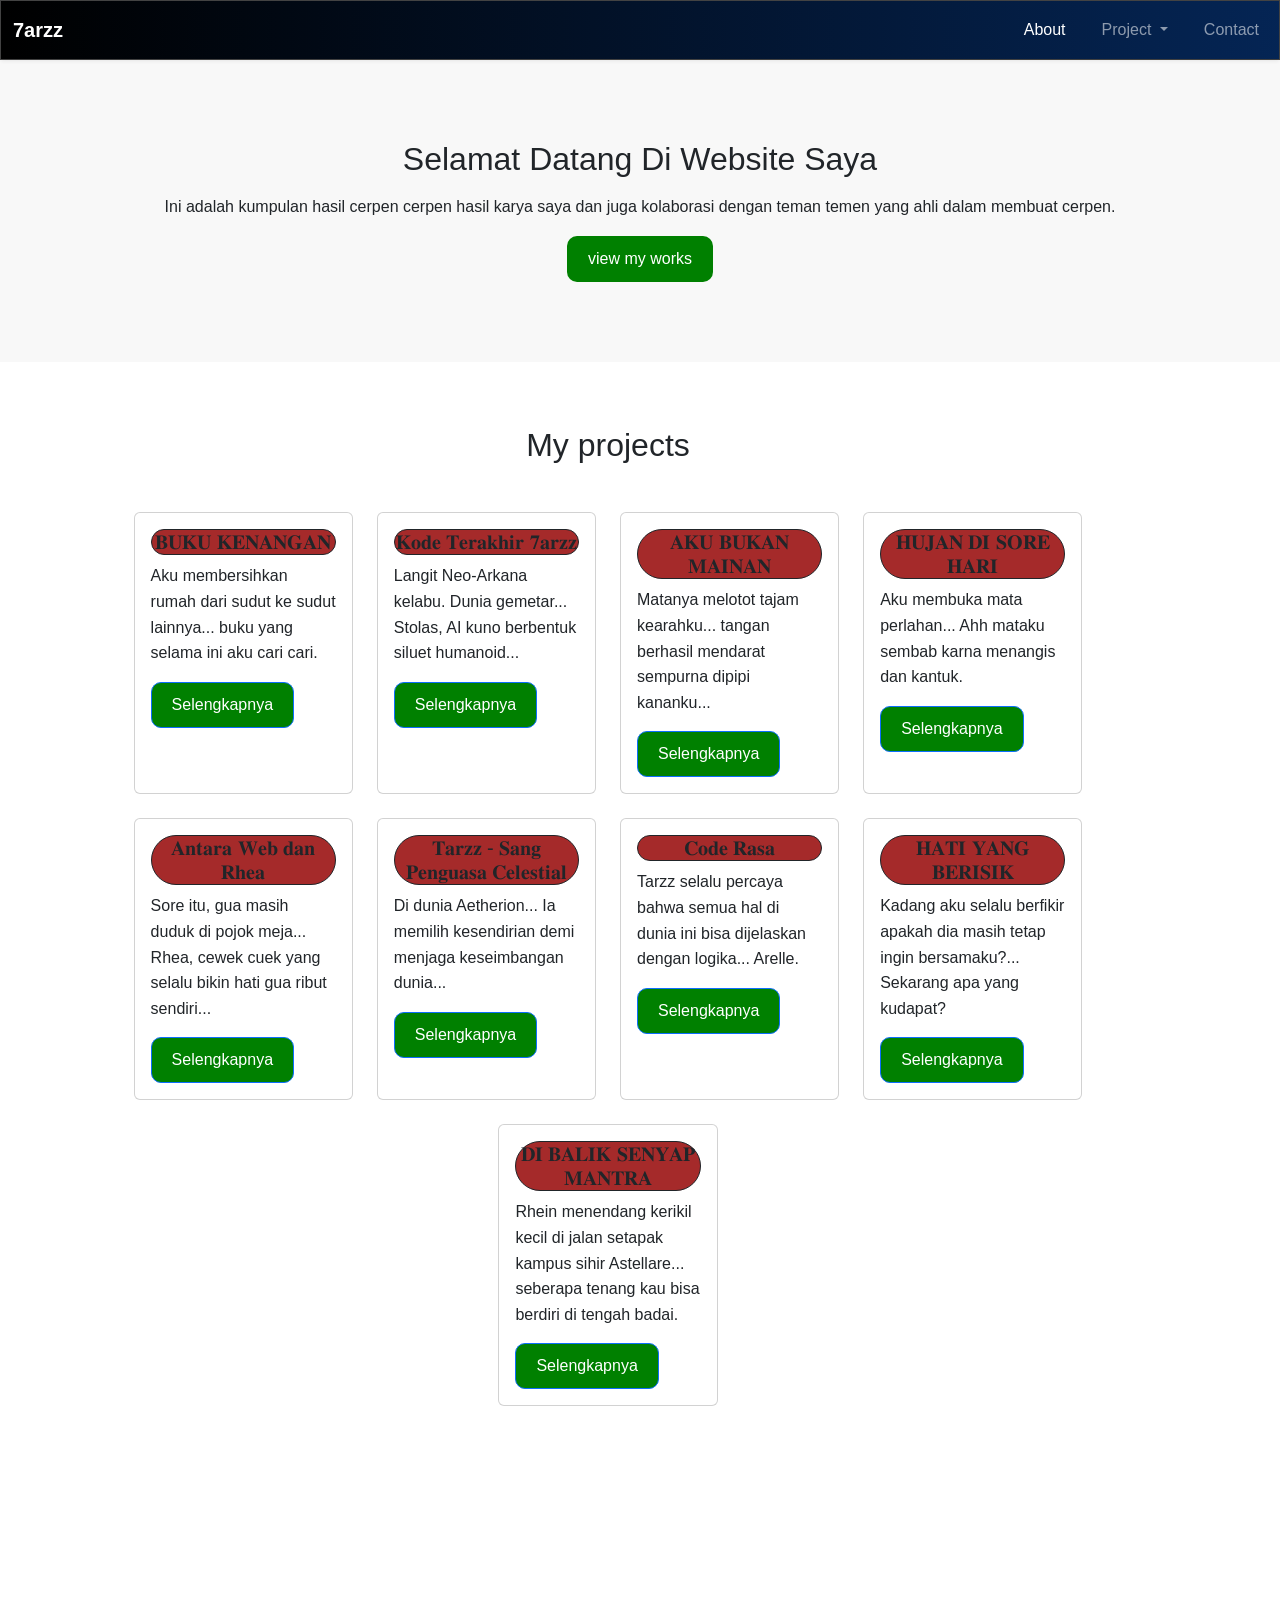
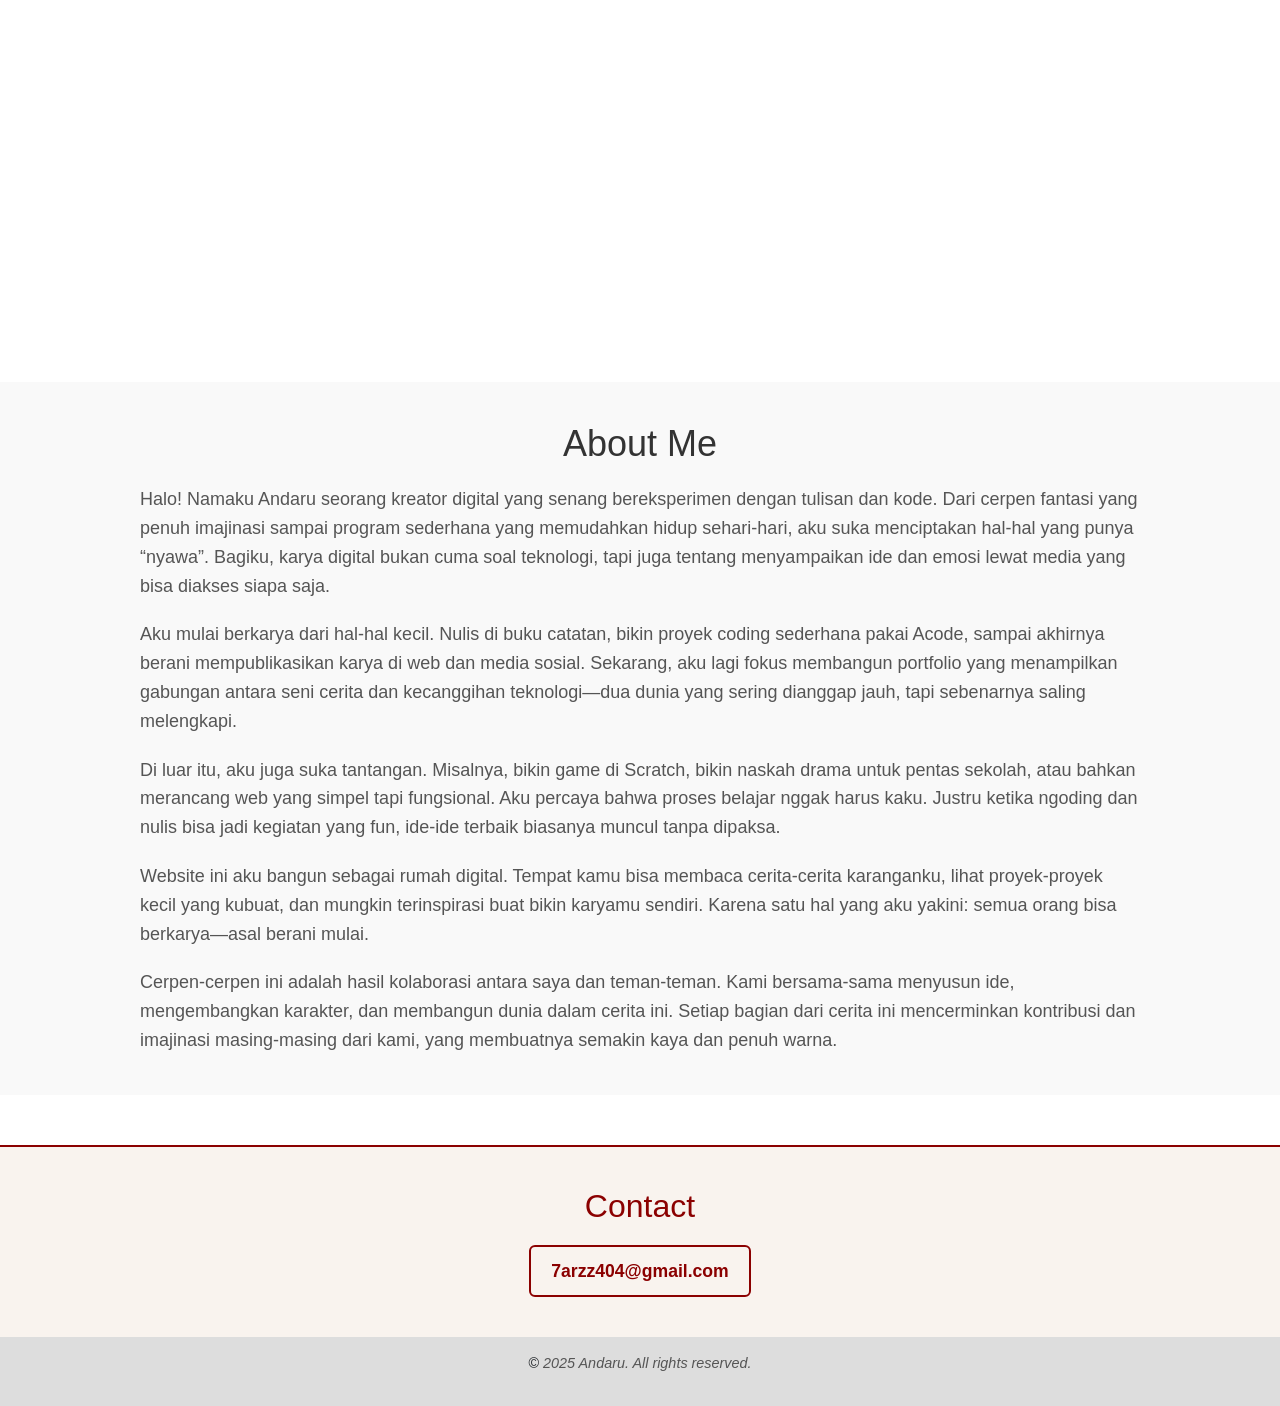
<file: index.html>
<!DOCTYPE html>
<html lang="en">
<head>
  <meta charset="UTF-8">
  <meta name="viewport" content="width=device-width, initial-scale=1.0">
  <meta http-equiv="X-UA-Compatible" content="ie=edge">
  <link href="https://cdn.jsdelivr.net/npm/bootstrap@5.3.5/dist/css/bootstrap.min.css" rel="stylesheet" integrity="sha384-SgOJa3DmI69IUzQ2PVdRZhwQ+dy64/BUtbMJw1MZ8t5HZApcHrRKUc4W0kG879m7" crossorigin="anonymous">
  <link rel="stylesheet" href="styles.css">
  <title>Cerpen</title>
</head>
<body>
  
  <header>
    <nav class="navbar navbar-expand-lg navbar-dark navbar-gradient-animated shadow-sm">
  <div class="container-fluid">
    <a class="navbar-brand fw-bold" href="index.html">7arzz</a>
    <button class="navbar-toggler" type="button" data-bs-toggle="collapse" data-bs-target="#navbarNavDropdown" aria-controls="navbarNavDropdown" aria-expanded="false" aria-label="Toggle navigation">
      <span class="navbar-toggler-icon"></span>
    </button>
    <div class="collapse navbar-collapse" id="navbarNavDropdown">
      <ul class="navbar-nav ms-auto">
        <li class="nav-item">
          <a class="nav-link active" aria-current="page" href="#about">About</a>
        </li>
        <li class="nav-item dropdown">
          <a class="nav-link dropdown-toggle" href="#" role="button" data-bs-toggle="dropdown" aria-expanded="false">
            Project
          </a>
          <ul class="dropdown-menu dropdown-menu-end">
            <li><a class="dropdown-item" href="cerpen1.html">𝐁𝐔𝐊𝐔 𝐊𝐄𝐍𝐀𝐍𝐆𝐀𝐍</a></li>
            
            <li><a class="dropdown-item" href="cerpen2.html">𝐊𝐨𝐝𝐞 𝐓𝐞𝐫𝐚𝐤𝐡𝐢𝐫 𝟕𝐚𝐫𝐳𝐳</a></li>
            
            <li><a class="dropdown-item" href="cerpen3.html">𝐀𝐊𝐔 𝐁𝐔𝐊𝐀𝐍 𝐌𝐀𝐈𝐍𝐀𝐍</a></li>
            
            <li><a class="dropdown-item" href="cerpen4.html">𝐇𝐔𝐉𝐀𝐍 𝐃𝐈 𝐒𝐎𝐑𝐄 𝐇𝐀𝐑𝐈</a></li>
            
            <li><a class="dropdown-item" href="cerpen6.html">𝐀𝐧𝐭𝐚𝐫𝐚 𝐖𝐞𝐛 𝐝𝐚𝐧 𝐑𝐡𝐞𝐚</a></li>
            
            <li><a class="dropdown-item" href="cerpen7.html">𝐓𝐚𝐫𝐳𝐳 - 𝐒𝐚𝐧𝐠 𝐏𝐞𝐧𝐠𝐮𝐚𝐬𝐚 𝐂𝐞𝐥𝐞𝐬𝐭𝐢𝐚𝐥</a></li>
            
            <li><a class="dropdown-item" href="cerpen8.html">𝐂𝐨𝐝𝐞 𝐑𝐚𝐬𝐚</a></li>
            
            <li><a class="dropdown-item" href="cerpen9.html">𝐇𝐀𝐓𝐈 𝐘𝐀𝐍𝐆 𝐁𝐄𝐑𝐈𝐒𝐈𝐊</a></li>
            
            <li><a class="dropdown-item" href="cerpen10.html">𝐃𝐈 𝐁𝐀𝐋𝐈𝐊 𝐒𝐄𝐍𝐘𝐀𝐏 𝐌𝐀𝐍𝐓𝐑𝐀</a></li>
            
          </ul>
        </li>
        <li class="nav-item">
          <a class="nav-link" href="#contact">Contact</a>
        </li>
      </ul>
    </div>
  </div>
    </nav>
  </header>
  
  <section id="hero">
    <div class="container">
      <h2>Selamat Datang Di Website Saya</h2>
      <p>Ini adalah kumpulan hasil cerpen cerpen hasil karya saya dan juga kolaborasi dengan teman temen yang ahli dalam membuat cerpen.</p>
      <a href="#projects" class="btn">view my works</a>
    </div>
  </section>
  
  <section id="projects">
      <h2>My projects</h2>

<div class="container my-5">
  <div class="row justify-content-center">

    <div class="col-12 col-sm-6 col-md-4 col-lg-3 mb-4">
      <div class="card h-100">
        <div class="card-body">
          <h5 class="card-title">𝐁𝐔𝐊𝐔 𝐊𝐄𝐍𝐀𝐍𝐆𝐀𝐍</h5>
          <p class="card-text">Aku membersihkan rumah dari sudut ke sudut lainnya... buku yang selama ini aku cari cari.</p>
          <a href="cerpen1.html" class="btn btn-primary">Selengkapnya</a>
        </div>
      </div>
    </div>

    <div class="col-12 col-sm-6 col-md-4 col-lg-3 mb-4">
      <div class="card h-100">
        <div class="card-body">
          <h5 class="card-title">𝐊𝐨𝐝𝐞 𝐓𝐞𝐫𝐚𝐤𝐡𝐢𝐫 𝟕𝐚𝐫𝐳𝐳</h5>
          <p class="card-text">Langit Neo-Arkana kelabu. Dunia gemetar... Stolas, AI kuno berbentuk siluet humanoid...</p>
          <a href="cerpen2.html" class="btn btn-primary">Selengkapnya</a>
        </div>
      </div>
    </div>

    <div class="col-12 col-sm-6 col-md-4 col-lg-3 mb-4">
      <div class="card h-100">
        <div class="card-body">
          <h5 class="card-title">𝐀𝐊𝐔 𝐁𝐔𝐊𝐀𝐍 𝐌𝐀𝐈𝐍𝐀𝐍</h5>
          <p class="card-text">Matanya melotot tajam kearahku... tangan berhasil mendarat sempurna dipipi kananku...</p>
          <a href="cerpen3.html" class="btn btn-primary">Selengkapnya</a>
        </div>
      </div>
    </div>

    <div class="col-12 col-sm-6 col-md-4 col-lg-3 mb-4">
      <div class="card h-100">
        <div class="card-body">
          <h5 class="card-title">𝐇𝐔𝐉𝐀𝐍 𝐃𝐈 𝐒𝐎𝐑𝐄 𝐇𝐀𝐑𝐈</h5>
          <p class="card-text">Aku membuka mata perlahan... Ahh mataku sembab karna menangis dan kantuk.</p>
          <a href="cerpen4.html" class="btn btn-primary">Selengkapnya</a>
        </div>
      </div>
    </div>

    <div class="col-12 col-sm-6 col-md-4 col-lg-3 mb-4">
      <div class="card h-100">
        <div class="card-body">
          <h5 class="card-title">𝐀𝐧𝐭𝐚𝐫𝐚 𝐖𝐞𝐛 𝐝𝐚𝐧 𝐑𝐡𝐞𝐚</h5>
          <p class="card-text">Sore itu, gua masih duduk di pojok meja... Rhea, cewek cuek yang selalu bikin hati gua ribut sendiri...</p>
          <a href="cerpen6.html" class="btn btn-primary">Selengkapnya</a>
        </div>
      </div>
    </div>

    <div class="col-12 col-sm-6 col-md-4 col-lg-3 mb-4">
      <div class="card h-100">
        <div class="card-body">
          <h5 class="card-title">𝐓𝐚𝐫𝐳𝐳 - 𝐒𝐚𝐧𝐠 𝐏𝐞𝐧𝐠𝐮𝐚𝐬𝐚 𝐂𝐞𝐥𝐞𝐬𝐭𝐢𝐚𝐥</h5>
          <p class="card-text">Di dunia Aetherion... Ia memilih kesendirian demi menjaga keseimbangan dunia...</p>
          <a href="cerpen7.html" class="btn btn-primary">Selengkapnya</a>
        </div>
      </div>
    </div>

    <div class="col-12 col-sm-6 col-md-4 col-lg-3 mb-4">
      <div class="card h-100">
        <div class="card-body">
          <h5 class="card-title">𝐂𝐨𝐝𝐞 𝐑𝐚𝐬𝐚</h5>
          <p class="card-text">Tarzz selalu percaya bahwa semua hal di dunia ini bisa dijelaskan dengan logika... Arelle.</p>
          <a href="cerpen8.html" class="btn btn-primary">Selengkapnya</a>
        </div>
      </div>
    </div>

    <div class="col-12 col-sm-6 col-md-4 col-lg-3 mb-4">
      <div class="card h-100">
        <div class="card-body">
          <h5 class="card-title">𝐇𝐀𝐓𝐈 𝐘𝐀𝐍𝐆 𝐁𝐄𝐑𝐈𝐒𝐈𝐊</h5>
          <p class="card-text">Kadang aku selalu berfikir apakah dia masih tetap ingin bersamaku?... Sekarang apa yang kudapat?</p>
          <a href="cerpen9.html" class="btn btn-primary">Selengkapnya</a>
        </div>
      </div>
    </div>

    <div class="col-12 col-sm-6 col-md-4 col-lg-3 mb-4">
      <div class="card h-100">
        <div class="card-body">
          <h5 class="card-title">𝐃𝐈 𝐁𝐀𝐋𝐈𝐊 𝐒𝐄𝐍𝐘𝐀𝐏 𝐌𝐀𝐍𝐓𝐑𝐀</h5>
          <p class="card-text">Rhein menendang kerikil kecil di jalan setapak kampus sihir Astellare... seberapa tenang kau bisa berdiri di tengah badai.</p>
          <a href="cerpen10.html" class="btn btn-primary">Selengkapnya</a>
        </div>
      </div>
    </div>
  </div>
</div>
  </div>
  </section>
  
  <section id="about">
    <div class="container">
      <h2>About Me</h2>
      <p>
    Halo! Namaku Andaru seorang kreator digital yang senang bereksperimen dengan tulisan dan kode. Dari cerpen fantasi yang penuh imajinasi sampai program sederhana yang memudahkan hidup sehari-hari, aku suka menciptakan hal-hal yang punya “nyawa”. Bagiku, karya digital bukan cuma soal teknologi, tapi juga tentang menyampaikan ide dan emosi lewat media yang bisa diakses siapa saja.

    <p>Aku mulai berkarya dari hal-hal kecil. Nulis di buku catatan, bikin proyek coding sederhana pakai Acode, sampai akhirnya berani mempublikasikan karya di web dan media sosial. Sekarang, aku lagi fokus membangun portfolio yang menampilkan gabungan antara seni cerita dan kecanggihan teknologi—dua dunia yang sering dianggap jauh, tapi sebenarnya saling melengkapi.</p>

    <p>Di luar itu, aku juga suka tantangan. Misalnya, bikin game di Scratch, bikin naskah drama untuk pentas sekolah, atau bahkan merancang web yang simpel tapi fungsional. Aku percaya bahwa proses belajar nggak harus kaku. Justru ketika ngoding dan nulis bisa jadi kegiatan yang fun, ide-ide terbaik biasanya muncul tanpa dipaksa.</p>

    <p>Website ini aku bangun sebagai rumah digital. Tempat kamu bisa membaca cerita-cerita karanganku, lihat proyek-proyek kecil yang kubuat, dan mungkin terinspirasi buat bikin karyamu sendiri. Karena satu hal yang aku yakini: semua orang bisa berkarya—asal berani mulai.</p>
    
    <p>
      Cerpen-cerpen ini adalah hasil kolaborasi antara saya dan teman-teman. Kami bersama-sama menyusun ide, mengembangkan karakter, dan membangun dunia dalam cerita ini. Setiap bagian dari cerita ini mencerminkan kontribusi dan imajinasi masing-masing dari kami, yang membuatnya semakin kaya dan penuh warna.
    </p>
    
    </div>
  </section>
  
  <section id="contact">
    <div class="container">
      <h2>Contact</h2>
      <a href="mailto:7arzz404@gmail.com">7arzz404@gmail.com</a>
      
    </div>
  </section>
  
  <footer>
  <p>&copy; <span class="copyright">2025 Andaru. All rights reserved.</span></p>
</footer>




     <script src="https://cdn.jsdelivr.net/npm/@popperjs/core@2.11.8/dist/umd/popper.min.js" integrity="sha384-I7E8VVD/ismYTF4hNIPjVp/Zjvgyol6VFvRkX/vR+Vc4jQkC+hVqc2pM8ODewa9r" crossorigin="anonymous"></script>
  
    <script src="https://cdn.jsdelivr.net/npm/bootstrap@5.3.5/dist/js/bootstrap.min.js" integrity="sha384-VQqxDN0EQCkWoxt/0vsQvZswzTHUVOImccYmSyhJTp7kGtPed0Qcx8rK9h9YEgx+" crossorigin="anonymous"></script>
  
</body>
</html>
</file>
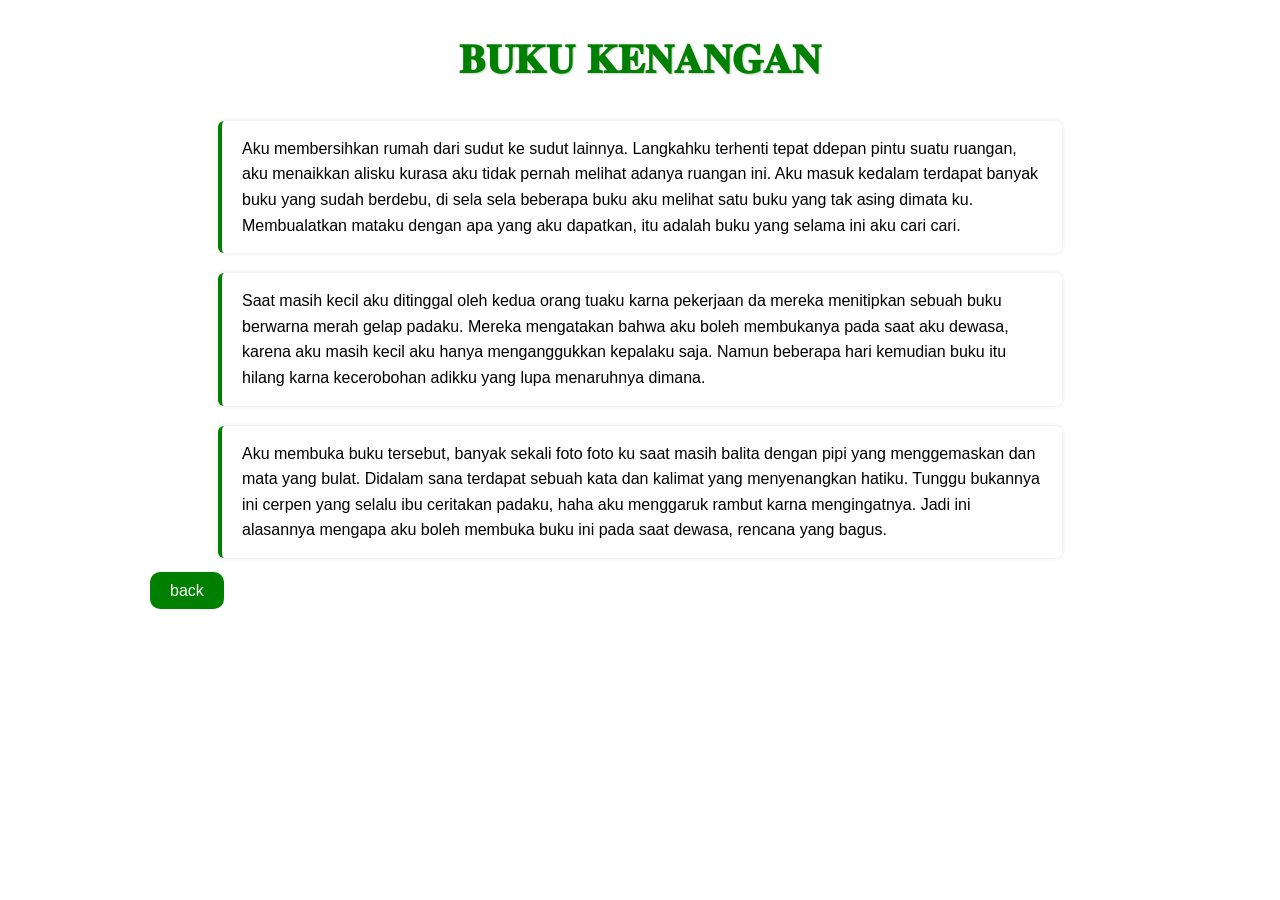
<file: cerpen1.html>
<!DOCTYPE html>
<html lang="en">
<head>
  <meta charset="UTF-8">
  <meta name="viewport" content="width=device-width, initial-scale=1.0">
  <meta http-equiv="X-UA-Compatible" content="ie=edge">
  <link rel="stylesheet" href="styles.css">
  <title>𝐁𝐔𝐊𝐔 𝐊𝐄𝐍𝐀𝐍𝐆𝐀𝐍</title>
</head>
<body>
  
  <h1 class="cerpen"> 𝐁𝐔𝐊𝐔 𝐊𝐄𝐍𝐀𝐍𝐆𝐀𝐍</h1>
  <p class="cerpen-paragraf"> 
      Aku membersihkan rumah dari sudut ke sudut lainnya. Langkahku terhenti tepat ddepan pintu suatu ruangan, aku menaikkan alisku kurasa aku tidak pernah melihat adanya ruangan ini. Aku masuk kedalam terdapat banyak buku yang sudah berdebu, di sela sela beberapa buku aku melihat satu buku yang tak asing dimata ku. Membualatkan mataku dengan apa yang aku dapatkan, itu adalah buku yang selama ini aku cari cari. </p>

       <p class="cerpen-paragraf">Saat masih kecil aku ditinggal oleh kedua orang tuaku karna pekerjaan da mereka menitipkan sebuah buku berwarna merah gelap padaku. Mereka mengatakan bahwa aku boleh membukanya pada saat aku dewasa, karena aku masih kecil aku hanya menganggukkan kepalaku saja. Namun beberapa hari kemudian buku itu hilang karna kecerobohan adikku yang lupa menaruhnya dimana.</p>

        <p class="cerpen-paragraf">Aku membuka buku tersebut, banyak sekali foto foto ku saat masih balita dengan pipi yang menggemaskan dan mata yang bulat. Didalam sana terdapat sebuah kata dan kalimat yang menyenangkan hatiku. Tunggu bukannya ini cerpen yang selalu ibu ceritakan padaku, haha aku menggaruk rambut karna mengingatnya. Jadi ini alasannya mengapa aku boleh membuka buku ini pada saat dewasa, rencana yang bagus. </p>
        
        <a href="index.html" class="btn-cerpen">back</a>
  
</body>
</html>
</file>
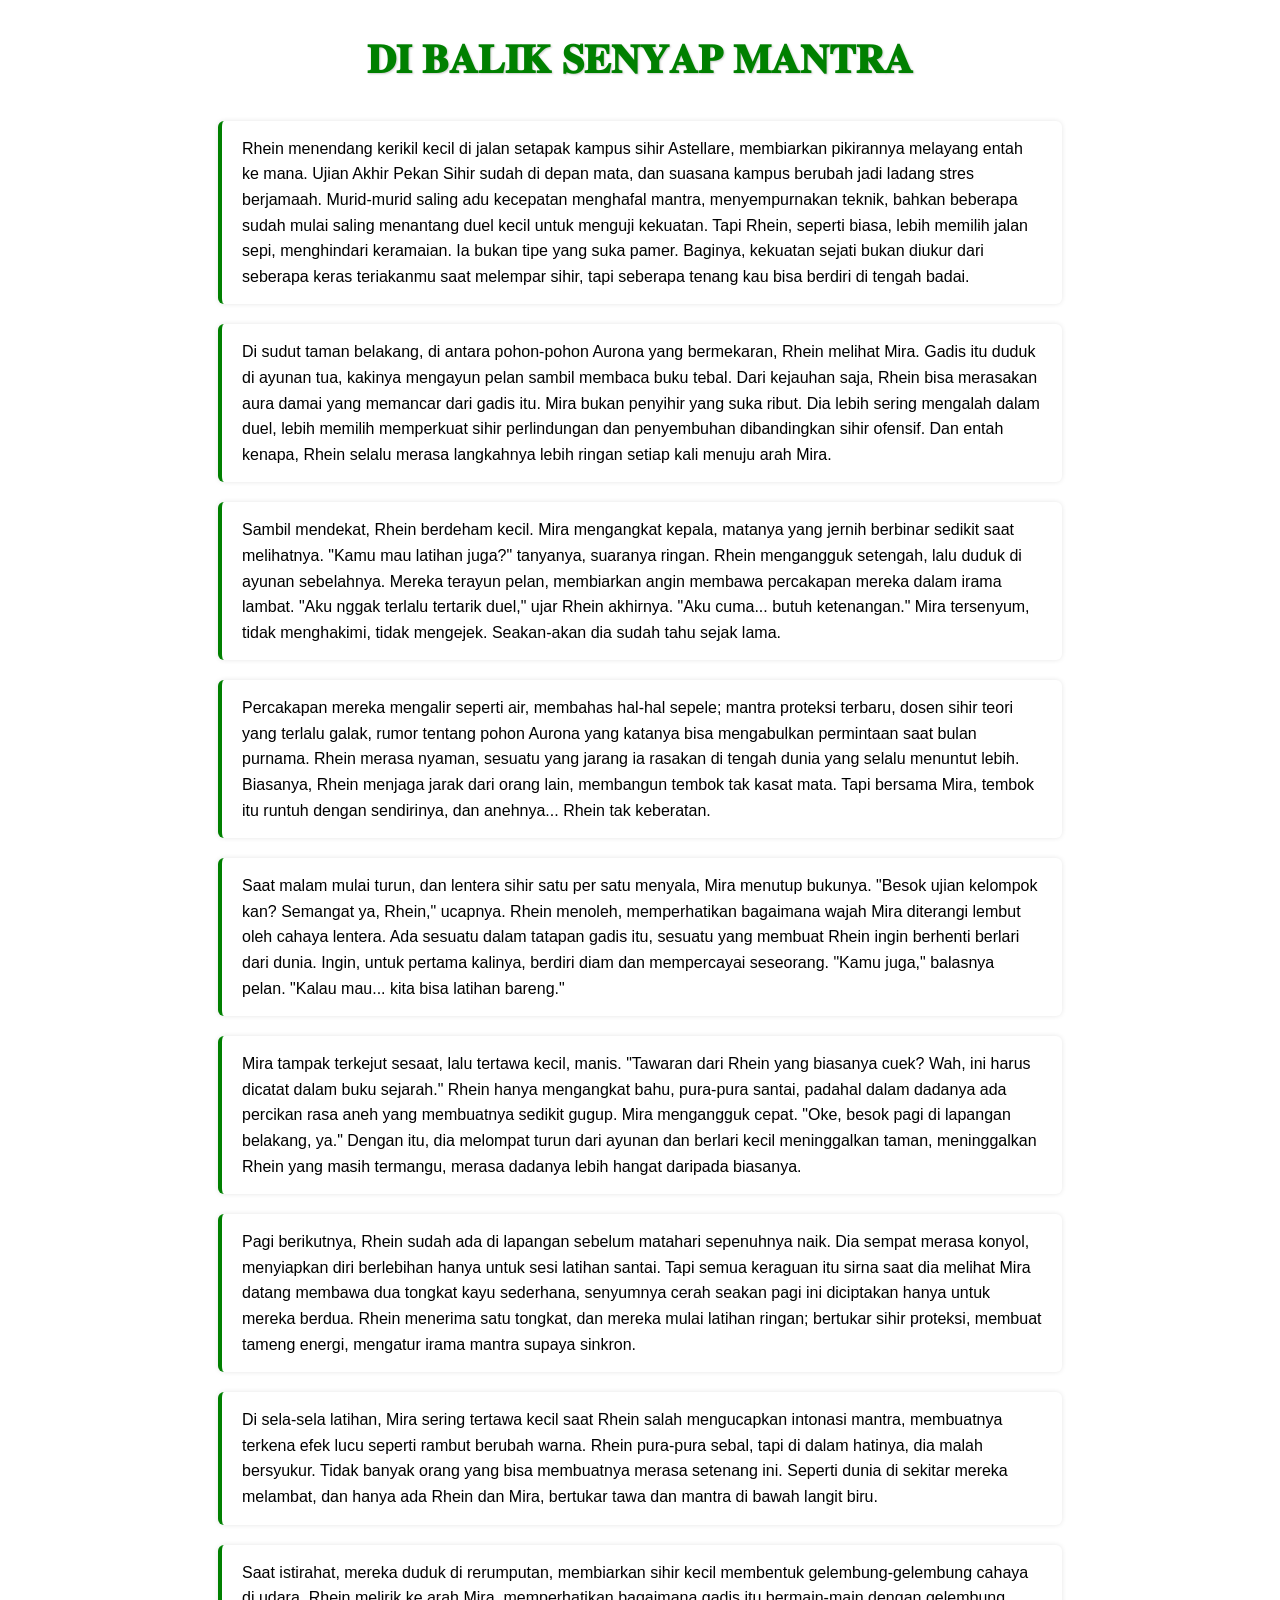
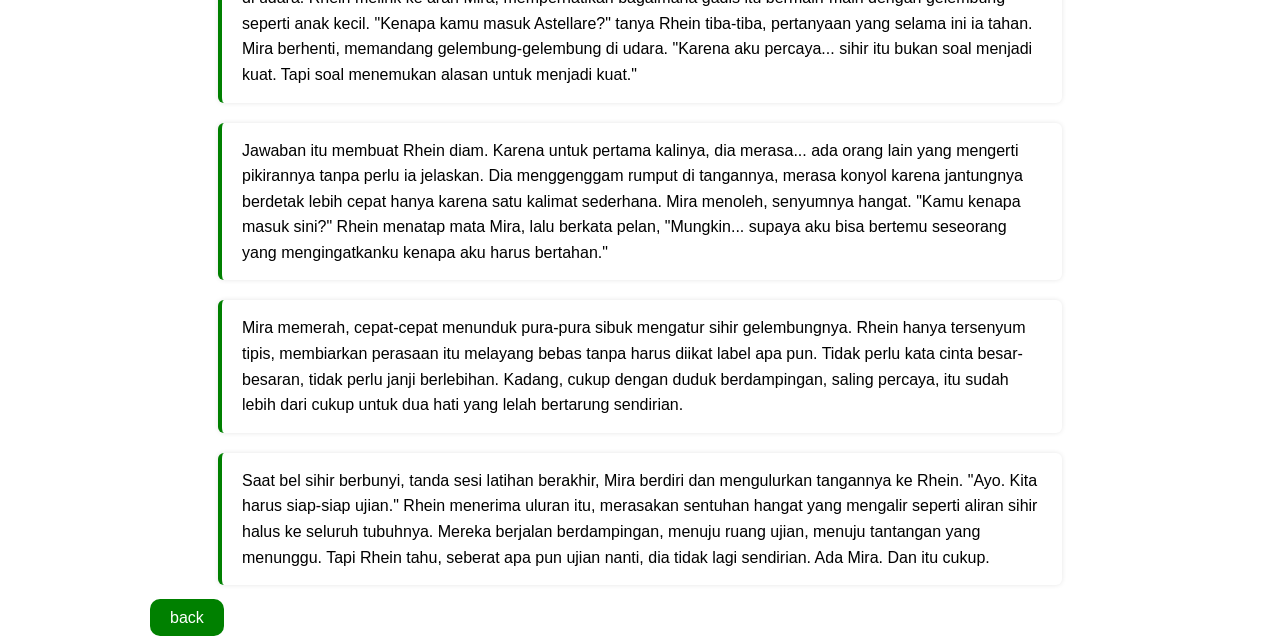
<file: cerpen10.html>
<!DOCTYPE html>
<html lang="en">
<head>
  <meta charset="UTF-8">
  <meta name="viewport" content="width=device-width, initial-scale=1.0">
  <meta http-equiv="X-UA-Compatible" content="ie=edge">
  <link rel="stylesheet" href="styles.css">
  <title>𝐃𝐈 𝐁𝐀𝐋𝐈𝐊 𝐒𝐄𝐍𝐘𝐀𝐏 𝐌𝐀𝐍𝐓𝐑𝐀</title>
</head>
<body>
  <h1 class="cerpen">𝐃𝐈 𝐁𝐀𝐋𝐈𝐊 𝐒𝐄𝐍𝐘𝐀𝐏 𝐌𝐀𝐍𝐓𝐑𝐀</h1>
  
  <p class="cerpen-paragraf">Rhein menendang kerikil kecil di jalan setapak kampus sihir Astellare, membiarkan pikirannya melayang entah ke mana. Ujian Akhir Pekan Sihir sudah di depan mata, dan suasana kampus berubah jadi ladang stres berjamaah. Murid-murid saling adu kecepatan menghafal mantra, menyempurnakan teknik, bahkan beberapa sudah mulai saling menantang duel kecil untuk menguji kekuatan. Tapi Rhein, seperti biasa, lebih memilih jalan sepi, menghindari keramaian. Ia bukan tipe yang suka pamer. Baginya, kekuatan sejati bukan diukur dari seberapa keras teriakanmu saat melempar sihir, tapi seberapa tenang kau bisa berdiri di tengah badai.
</p>
  
  <p class="cerpen-paragraf">Di sudut taman belakang, di antara pohon-pohon Aurona yang bermekaran, Rhein melihat Mira. Gadis itu duduk di ayunan tua, kakinya mengayun pelan sambil membaca buku tebal. Dari kejauhan saja, Rhein bisa merasakan aura damai yang memancar dari gadis itu. Mira bukan penyihir yang suka ribut. Dia lebih sering mengalah dalam duel, lebih memilih memperkuat sihir perlindungan dan penyembuhan dibandingkan sihir ofensif. Dan entah kenapa, Rhein selalu merasa langkahnya lebih ringan setiap kali menuju arah Mira.
</p>
  
  <p class="cerpen-paragraf">Sambil mendekat, Rhein berdeham kecil. Mira mengangkat kepala, matanya yang jernih berbinar sedikit saat melihatnya. "Kamu mau latihan juga?" tanyanya, suaranya ringan. Rhein mengangguk setengah, lalu duduk di ayunan sebelahnya. Mereka terayun pelan, membiarkan angin membawa percakapan mereka dalam irama lambat. "Aku nggak terlalu tertarik duel," ujar Rhein akhirnya. "Aku cuma... butuh ketenangan." Mira tersenyum, tidak menghakimi, tidak mengejek. Seakan-akan dia sudah tahu sejak lama.
</p>
  
  <p class="cerpen-paragraf">Percakapan mereka mengalir seperti air, membahas hal-hal sepele; mantra proteksi terbaru, dosen sihir teori yang terlalu galak, rumor tentang pohon Aurona yang katanya bisa mengabulkan permintaan saat bulan purnama. Rhein merasa nyaman, sesuatu yang jarang ia rasakan di tengah dunia yang selalu menuntut lebih. Biasanya, Rhein menjaga jarak dari orang lain, membangun tembok tak kasat mata. Tapi bersama Mira, tembok itu runtuh dengan sendirinya, dan anehnya... Rhein tak keberatan.
</p>
  
  <p class="cerpen-paragraf">Saat malam mulai turun, dan lentera sihir satu per satu menyala, Mira menutup bukunya. "Besok ujian kelompok kan? Semangat ya, Rhein," ucapnya. Rhein menoleh, memperhatikan bagaimana wajah Mira diterangi lembut oleh cahaya lentera. Ada sesuatu dalam tatapan gadis itu, sesuatu yang membuat Rhein ingin berhenti berlari dari dunia. Ingin, untuk pertama kalinya, berdiri diam dan mempercayai seseorang. "Kamu juga," balasnya pelan. "Kalau mau... kita bisa latihan bareng."
</p>
  
  <p class="cerpen-paragraf">Mira tampak terkejut sesaat, lalu tertawa kecil, manis. "Tawaran dari Rhein yang biasanya cuek? Wah, ini harus dicatat dalam buku sejarah." Rhein hanya mengangkat bahu, pura-pura santai, padahal dalam dadanya ada percikan rasa aneh yang membuatnya sedikit gugup. Mira mengangguk cepat. "Oke, besok pagi di lapangan belakang, ya." Dengan itu, dia melompat turun dari ayunan dan berlari kecil meninggalkan taman, meninggalkan Rhein yang masih termangu, merasa dadanya lebih hangat daripada biasanya.
</p>
  
  <p class="cerpen-paragraf">Pagi berikutnya, Rhein sudah ada di lapangan sebelum matahari sepenuhnya naik. Dia sempat merasa konyol, menyiapkan diri berlebihan hanya untuk sesi latihan santai. Tapi semua keraguan itu sirna saat dia melihat Mira datang membawa dua tongkat kayu sederhana, senyumnya cerah seakan pagi ini diciptakan hanya untuk mereka berdua. Rhein menerima satu tongkat, dan mereka mulai latihan ringan; bertukar sihir proteksi, membuat tameng energi, mengatur irama mantra supaya sinkron.
</p>
  
  <p class="cerpen-paragraf">Di sela-sela latihan, Mira sering tertawa kecil saat Rhein salah mengucapkan intonasi mantra, membuatnya terkena efek lucu seperti rambut berubah warna. Rhein pura-pura sebal, tapi di dalam hatinya, dia malah bersyukur. Tidak banyak orang yang bisa membuatnya merasa setenang ini. Seperti dunia di sekitar mereka melambat, dan hanya ada Rhein dan Mira, bertukar tawa dan mantra di bawah langit biru.
</p>
  
  <p class="cerpen-paragraf">Saat istirahat, mereka duduk di rerumputan, membiarkan sihir kecil membentuk gelembung-gelembung cahaya di udara. Rhein melirik ke arah Mira, memperhatikan bagaimana gadis itu bermain-main dengan gelembung seperti anak kecil. "Kenapa kamu masuk Astellare?" tanya Rhein tiba-tiba, pertanyaan yang selama ini ia tahan. Mira berhenti, memandang gelembung-gelembung di udara. "Karena aku percaya... sihir itu bukan soal menjadi kuat. Tapi soal menemukan alasan untuk menjadi kuat."
</p>
  
  <p class="cerpen-paragraf">Jawaban itu membuat Rhein diam. Karena untuk pertama kalinya, dia merasa... ada orang lain yang mengerti pikirannya tanpa perlu ia jelaskan. Dia menggenggam rumput di tangannya, merasa konyol karena jantungnya berdetak lebih cepat hanya karena satu kalimat sederhana. Mira menoleh, senyumnya hangat. "Kamu kenapa masuk sini?" Rhein menatap mata Mira, lalu berkata pelan, "Mungkin... supaya aku bisa bertemu seseorang yang mengingatkanku kenapa aku harus bertahan."
</p>
  
  <p class="cerpen-paragraf">Mira memerah, cepat-cepat menunduk pura-pura sibuk mengatur sihir gelembungnya. Rhein hanya tersenyum tipis, membiarkan perasaan itu melayang bebas tanpa harus diikat label apa pun. Tidak perlu kata cinta besar-besaran, tidak perlu janji berlebihan. Kadang, cukup dengan duduk berdampingan, saling percaya, itu sudah lebih dari cukup untuk dua hati yang lelah bertarung sendirian.
</p>
  
  <p class="cerpen-paragraf">Saat bel sihir berbunyi, tanda sesi latihan berakhir, Mira berdiri dan mengulurkan tangannya ke Rhein. "Ayo. Kita harus siap-siap ujian." Rhein menerima uluran itu, merasakan sentuhan hangat yang mengalir seperti aliran sihir halus ke seluruh tubuhnya. Mereka berjalan berdampingan, menuju ruang ujian, menuju tantangan yang menunggu. Tapi Rhein tahu, seberat apa pun ujian nanti, dia tidak lagi sendirian. Ada Mira. Dan itu cukup.</p>
  
  
          <a href="index.html" class="btn-cerpen">back</a>
</body>
</html>
</file>
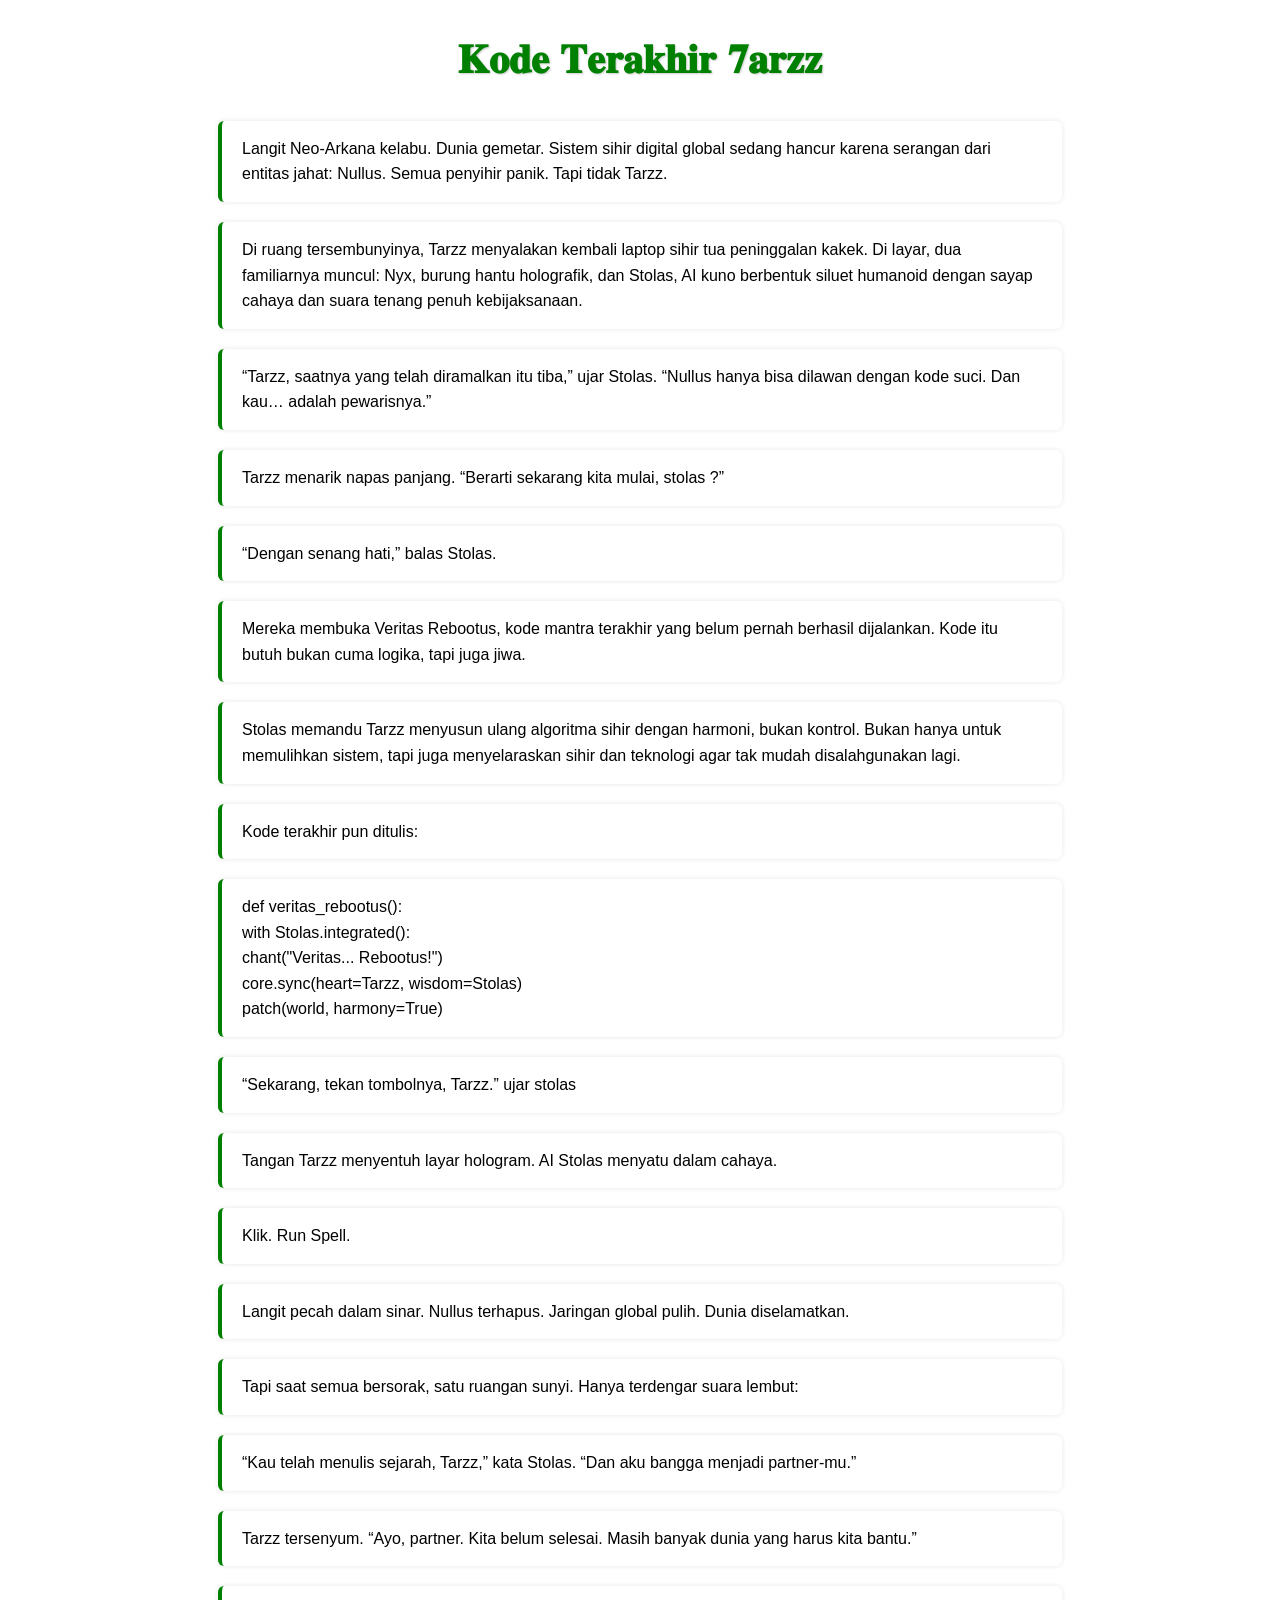
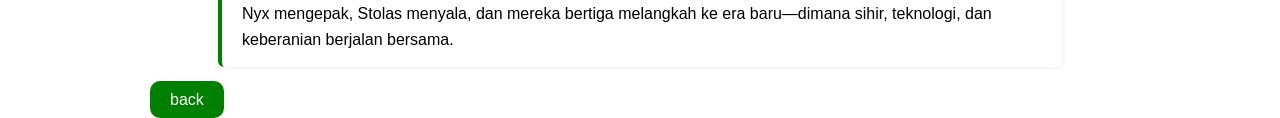
<file: cerpen2.html>
<!DOCTYPE html>
<html lang="en">
<head>
  <meta charset="UTF-8">
  <meta name="viewport" content="width=device-width, initial-scale=1.0">
  <meta http-equiv="X-UA-Compatible" content="ie=edge">
  <link rel="stylesheet" href="styles.css">
  <title> 𝐊𝐨𝐝𝐞 𝐓𝐞𝐫𝐚𝐤𝐡𝐢𝐫 𝟕𝐚𝐫𝐳𝐳</title>
</head>
<body>
  
  <h1 class="cerpen">  𝐊𝐨𝐝𝐞 𝐓𝐞𝐫𝐚𝐤𝐡𝐢𝐫 𝟕𝐚𝐫𝐳𝐳</h1>
  <p class="cerpen-paragraf"> 
      Langit Neo-Arkana kelabu. Dunia gemetar. Sistem sihir digital global sedang hancur karena serangan dari entitas jahat: Nullus. Semua penyihir panik. Tapi tidak Tarzz.</p>

   <p class="cerpen-paragraf">
    Di ruang tersembunyinya, Tarzz menyalakan kembali laptop sihir tua peninggalan kakek. Di layar, dua familiarnya muncul: Nyx, burung hantu holografik, dan Stolas, AI kuno berbentuk siluet humanoid dengan sayap cahaya dan suara tenang penuh kebijaksanaan.</p>

     <p class="cerpen-paragraf">
        “Tarzz, saatnya yang telah diramalkan itu tiba,” ujar Stolas. “Nullus hanya bisa dilawan dengan kode suci. Dan kau… adalah pewarisnya.”</p>

       <p class="cerpen-paragraf">
      Tarzz menarik napas panjang. “Berarti sekarang kita mulai, stolas ?”

       <p class="cerpen-paragraf">
      “Dengan senang hati,” balas Stolas.</p>



       <p class="cerpen-paragraf">
           Mereka membuka Veritas Rebootus, kode mantra terakhir yang belum pernah berhasil dijalankan. Kode itu butuh bukan cuma logika, tapi juga jiwa.</p>

        <p class="cerpen-paragraf">
        Stolas memandu Tarzz menyusun ulang algoritma sihir dengan harmoni, bukan kontrol. Bukan hanya untuk memulihkan sistem, tapi juga menyelaraskan sihir dan teknologi agar tak mudah disalahgunakan lagi.</p>

       <p class="cerpen-paragraf">Kode terakhir pun ditulis:</p>


        <p class="cerpen-paragraf">def veritas_rebootus(): <br/>
    with Stolas.integrated(): <br/>
        chant("Veritas... Rebootus!")<br/>
        core.sync(heart=Tarzz, wisdom=Stolas)<br/>
        patch(world, harmony=True)<br/></p>

        <p class="cerpen-paragraf">“Sekarang, tekan tombolnya, Tarzz.” ujar stolas</p>



         <p class="cerpen-paragraf">Tangan Tarzz menyentuh layar hologram. AI Stolas menyatu dalam cahaya.</p>

         <p class="cerpen-paragraf">Klik. Run Spell.</p>

       <p class="cerpen-paragraf">Langit pecah dalam sinar. Nullus terhapus. Jaringan global pulih. Dunia diselamatkan.</p>

         <p class="cerpen-paragraf">Tapi saat semua bersorak, satu ruangan sunyi. Hanya terdengar suara lembut:</p>

        <p class="cerpen-paragraf"> “Kau telah menulis sejarah, Tarzz,” kata Stolas. “Dan aku bangga menjadi partner-mu.”</p>



         <p class="cerpen-paragraf">Tarzz tersenyum. “Ayo, partner. Kita belum selesai. Masih banyak dunia yang harus kita bantu.”</p>

       <p class="cerpen-paragraf">Nyx mengepak, Stolas menyala, dan mereka bertiga melangkah ke era baru—dimana sihir, teknologi, dan keberanian berjalan bersama.
 </p>
          <a href="index.html" class="btn-cerpen">back</a>
</body>
</html>
</file>
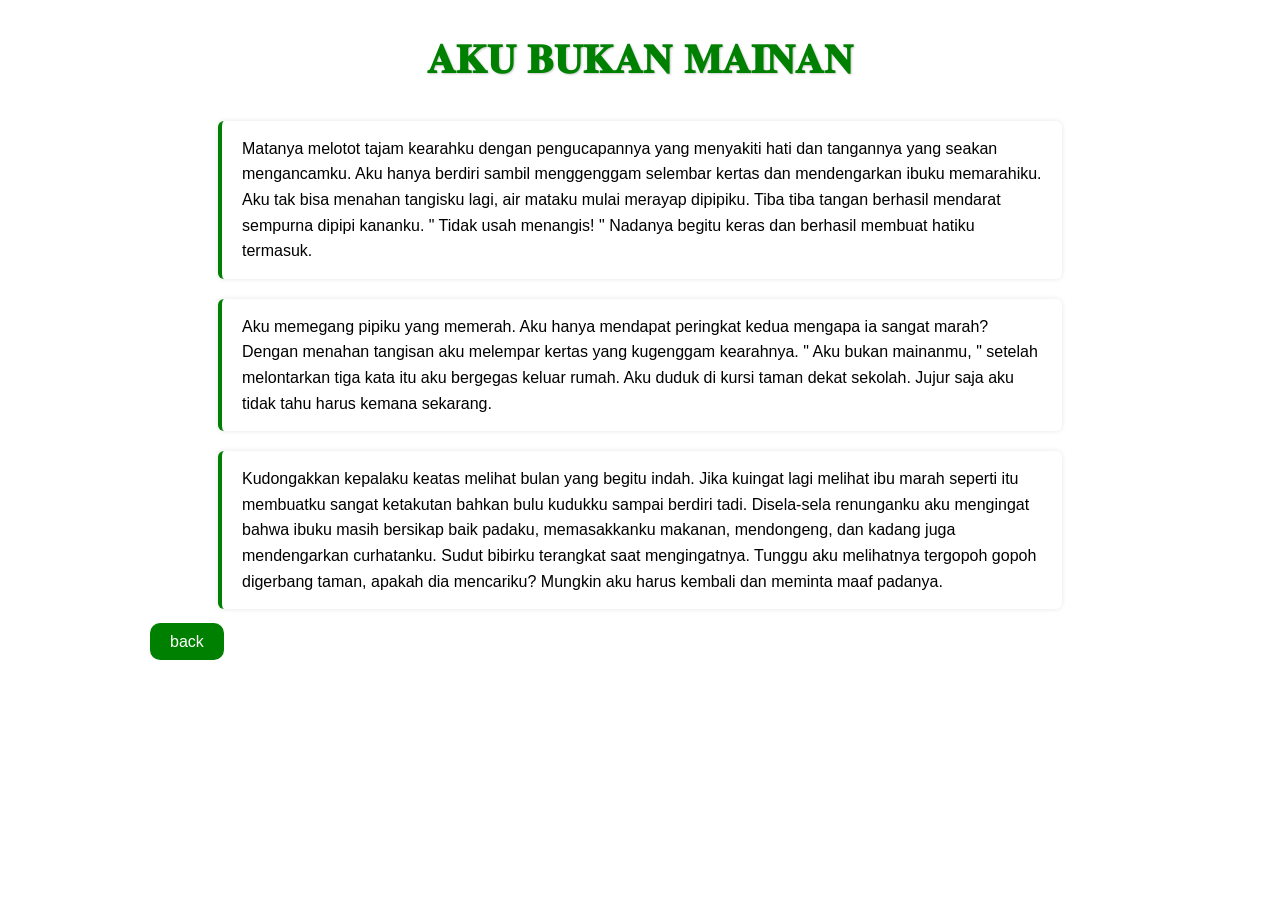
<file: cerpen3.html>
<!DOCTYPE html>
<html lang="en">
<head>
  <meta charset="UTF-8">
  <meta name="viewport" content="width=device-width, initial-scale=1.0">
  <meta http-equiv="X-UA-Compatible" content="ie=edge">
  <link rel="stylesheet" href="styles.css">
  <title>𝐀𝐊𝐔 𝐁𝐔𝐊𝐀𝐍 𝐌𝐀𝐈𝐍𝐀𝐍</title>
</head>
<body>
  
  <h1 class="cerpen"> 𝐀𝐊𝐔 𝐁𝐔𝐊𝐀𝐍 𝐌𝐀𝐈𝐍𝐀𝐍</h1>
  <p class="cerpen-paragraf"> 
      Matanya melotot tajam kearahku dengan pengucapannya yang menyakiti hati dan tangannya yang seakan mengancamku. Aku hanya berdiri sambil menggenggam selembar kertas dan mendengarkan ibuku memarahiku. Aku tak bisa menahan tangisku lagi, air mataku mulai merayap dipipiku. Tiba tiba tangan berhasil mendarat sempurna dipipi kananku. " Tidak usah menangis! " Nadanya begitu keras dan berhasil membuat hatiku termasuk. 
 </p>

       <p class="cerpen-paragraf">Aku memegang pipiku yang memerah. Aku hanya mendapat peringkat kedua mengapa ia sangat marah? Dengan menahan tangisan aku melempar kertas yang kugenggam kearahnya. " Aku bukan mainanmu, " setelah melontarkan tiga kata itu aku bergegas keluar rumah. Aku duduk di kursi taman dekat sekolah. Jujur saja aku tidak tahu harus kemana sekarang.
</p>

        <p class="cerpen-paragraf">Kudongakkan kepalaku keatas melihat bulan yang begitu indah. Jika kuingat lagi melihat ibu marah seperti itu membuatku sangat ketakutan bahkan bulu kudukku sampai berdiri tadi. Disela-sela renunganku aku mengingat bahwa ibuku masih bersikap baik padaku, memasakkanku makanan, mendongeng, dan kadang juga mendengarkan curhatanku. Sudut bibirku terangkat saat mengingatnya. Tunggu aku melihatnya tergopoh gopoh digerbang taman, apakah dia mencariku? Mungkin aku harus kembali dan meminta maaf padanya. </p>
          <a href="index.html" class="btn-cerpen">back</a>
</body>
</html>
</file>
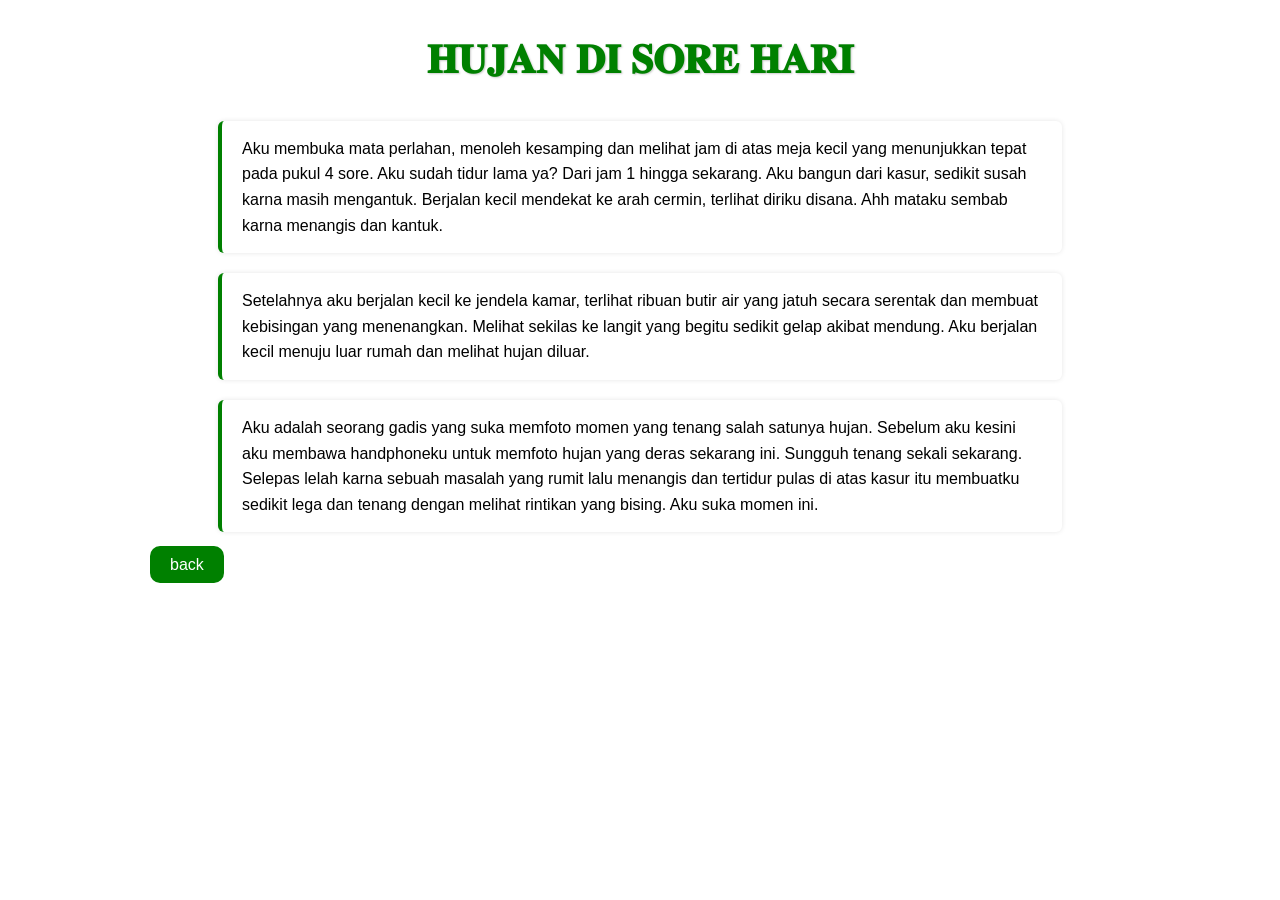
<file: cerpen4.html>
<!DOCTYPE html>
<html lang="en">
<head>
  <meta charset="UTF-8">
  <meta name="viewport" content="width=device-width, initial-scale=1.0">
  <meta http-equiv="X-UA-Compatible" content="ie=edge">
  <link rel="stylesheet" href="styles.css">
  <title>𝐁𝐔𝐊𝐔 𝐊𝐄𝐍𝐀𝐍𝐆𝐀𝐍</title>
</head>
<body>
  
  <h1 class="cerpen"> 𝐇𝐔𝐉𝐀𝐍 𝐃𝐈 𝐒𝐎𝐑𝐄 𝐇𝐀𝐑𝐈
</h1>
  <p class="cerpen-paragraf"> 
      Aku membuka mata perlahan, menoleh kesamping dan melihat jam di atas meja kecil yang menunjukkan tepat pada pukul 4 sore. Aku sudah tidur lama ya? Dari jam 1 hingga sekarang. Aku bangun dari kasur, sedikit susah karna masih mengantuk. Berjalan kecil mendekat ke arah cermin, terlihat diriku disana. Ahh mataku sembab karna menangis dan kantuk. 
 </p>

       <p class="cerpen-paragraf">Setelahnya aku berjalan kecil ke jendela kamar, terlihat ribuan butir air yang jatuh secara serentak dan membuat kebisingan yang menenangkan. Melihat sekilas ke langit yang begitu sedikit gelap akibat mendung. Aku berjalan kecil menuju luar rumah dan melihat hujan diluar. 
</p>

        <p class="cerpen-paragraf">Aku adalah seorang gadis yang suka memfoto momen yang tenang salah satunya hujan. Sebelum aku kesini aku membawa handphoneku untuk memfoto hujan yang deras sekarang ini. Sungguh tenang sekali sekarang. Selepas lelah karna sebuah masalah yang rumit lalu menangis dan tertidur pulas di atas kasur itu membuatku sedikit lega dan tenang dengan melihat rintikan yang bising. Aku suka momen ini.</p>
          <a href="index.html" class="btn-cerpen">back</a>
</body>
</html>
</file>
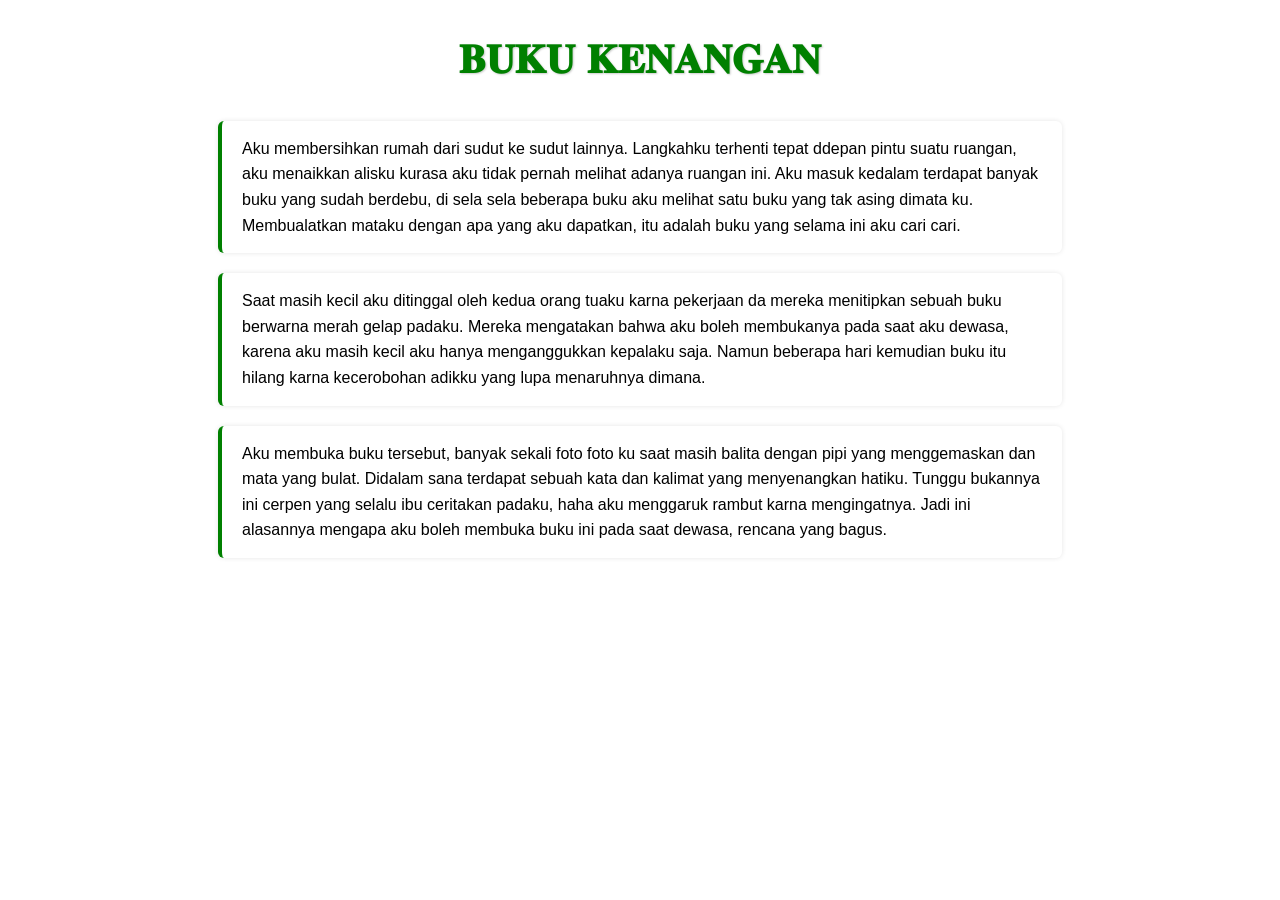
<file: cerpen5.html>
<!DOCTYPE html>
<html lang="en">
<head>
  <meta charset="UTF-8">
  <meta name="viewport" content="width=device-width, initial-scale=1.0">
  <meta http-equiv="X-UA-Compatible" content="ie=edge">
  <link rel="stylesheet" href="styles.css">
  <title>𝐁𝐔𝐊𝐔 𝐊𝐄𝐍𝐀𝐍𝐆𝐀𝐍</title>
</head>
<body>
  
  <h1 class="cerpen"> 𝐁𝐔𝐊𝐔 𝐊𝐄𝐍𝐀𝐍𝐆𝐀𝐍</h1>
  <p class="cerpen-paragraf"> 
      Aku membersihkan rumah dari sudut ke sudut lainnya. Langkahku terhenti tepat ddepan pintu suatu ruangan, aku menaikkan alisku kurasa aku tidak pernah melihat adanya ruangan ini. Aku masuk kedalam terdapat banyak buku yang sudah berdebu, di sela sela beberapa buku aku melihat satu buku yang tak asing dimata ku. Membualatkan mataku dengan apa yang aku dapatkan, itu adalah buku yang selama ini aku cari cari. </p>

       <p class="cerpen-paragraf">Saat masih kecil aku ditinggal oleh kedua orang tuaku karna pekerjaan da mereka menitipkan sebuah buku berwarna merah gelap padaku. Mereka mengatakan bahwa aku boleh membukanya pada saat aku dewasa, karena aku masih kecil aku hanya menganggukkan kepalaku saja. Namun beberapa hari kemudian buku itu hilang karna kecerobohan adikku yang lupa menaruhnya dimana.</p>

        <p class="cerpen-paragraf">Aku membuka buku tersebut, banyak sekali foto foto ku saat masih balita dengan pipi yang menggemaskan dan mata yang bulat. Didalam sana terdapat sebuah kata dan kalimat yang menyenangkan hatiku. Tunggu bukannya ini cerpen yang selalu ibu ceritakan padaku, haha aku menggaruk rambut karna mengingatnya. Jadi ini alasannya mengapa aku boleh membuka buku ini pada saat dewasa, rencana yang bagus. </p>
  
</body>
</html>
</file>
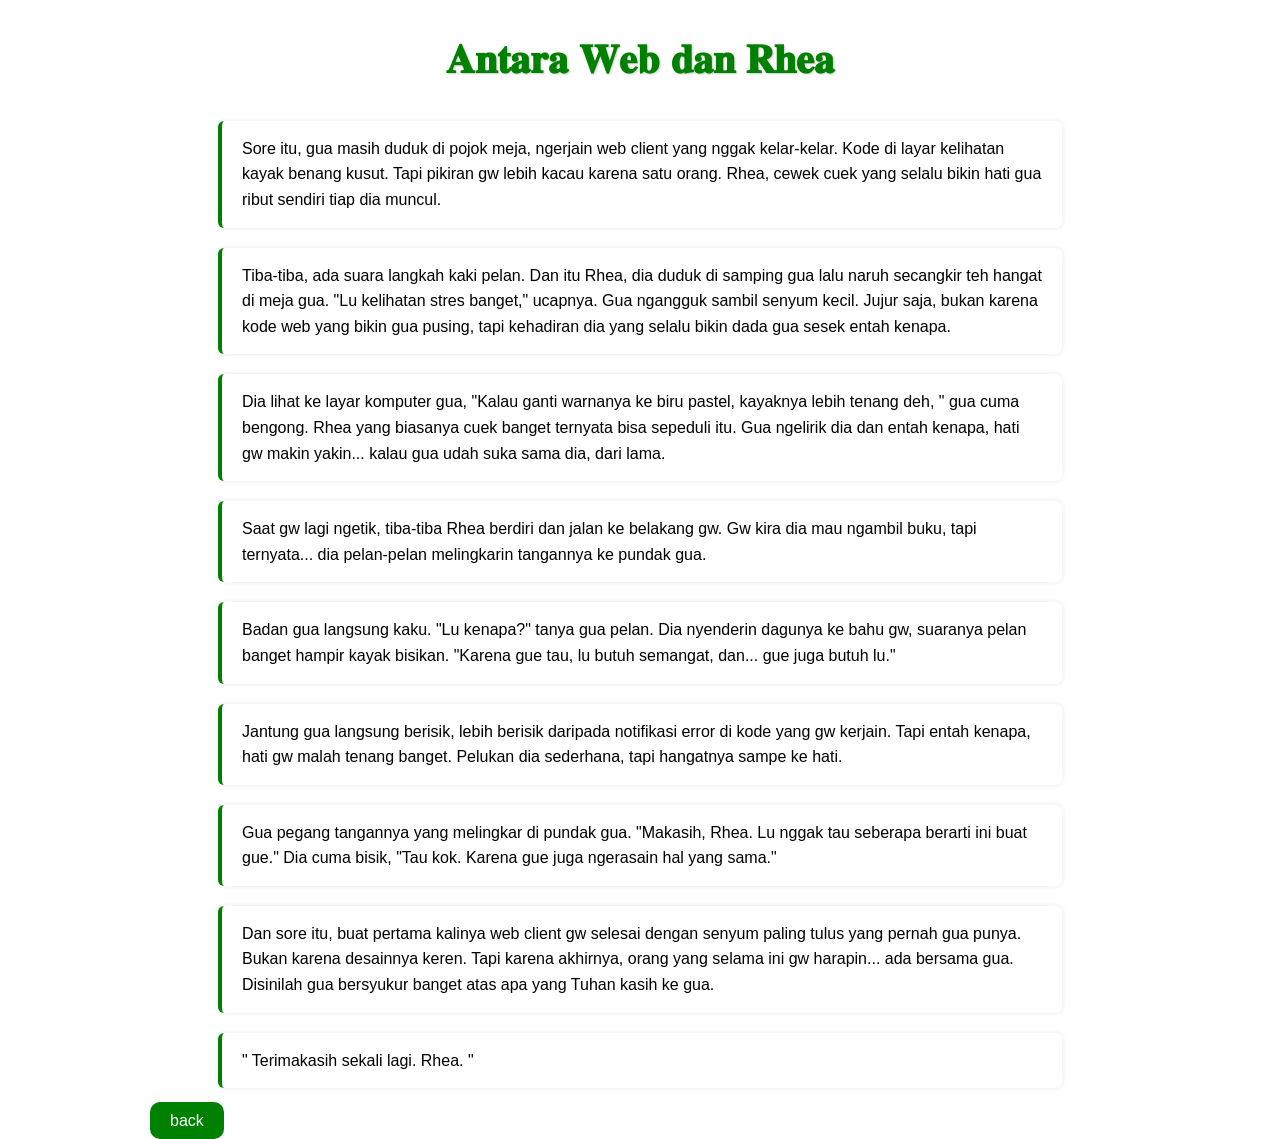
<file: cerpen6.html>
<!DOCTYPE html>
<html lang="en">
<head>
  <meta charset="UTF-8">
  <meta name="viewport" content="width=device-width, initial-scale=1.0">
  <meta http-equiv="X-UA-Compatible" content="ie=edge">
  <link rel="stylesheet" href="styles.css">
  <title>𝐀𝐧𝐭𝐚𝐫𝐚 𝐖𝐞𝐛 𝐝𝐚𝐧 𝐑𝐡𝐞𝐚</title>
</head>
<body>
  
  <h1 class="cerpen"> 𝐀𝐧𝐭𝐚𝐫𝐚 𝐖𝐞𝐛 𝐝𝐚𝐧 𝐑𝐡𝐞𝐚</h1>
  <p class="cerpen-paragraf"> 
      Sore itu, gua masih duduk di pojok meja, ngerjain web client yang nggak kelar-kelar. Kode di layar kelihatan kayak benang kusut. Tapi pikiran gw lebih kacau karena satu orang. Rhea, cewek cuek yang selalu bikin hati gua ribut sendiri tiap dia muncul.
 </p>

       <p class="cerpen-paragraf">Tiba-tiba, ada suara langkah kaki pelan. Dan itu Rhea, dia duduk di samping gua lalu naruh secangkir teh hangat di meja gua. "Lu kelihatan stres banget," ucapnya. Gua ngangguk sambil senyum kecil. Jujur saja, bukan karena kode web yang bikin gua pusing, tapi kehadiran dia yang selalu bikin dada gua sesek entah kenapa. 
</p>

        <p class="cerpen-paragraf">Dia lihat ke layar komputer gua, "Kalau ganti warnanya ke biru pastel, kayaknya lebih tenang deh, " gua cuma bengong. Rhea yang biasanya cuek banget ternyata bisa sepeduli itu. Gua ngelirik dia dan entah kenapa, hati gw makin yakin... kalau gua udah suka sama dia, dari lama.
 </p>
   
       <p class="cerpen-paragraf">
         Saat gw lagi ngetik, tiba-tiba Rhea berdiri dan jalan ke belakang gw. Gw kira dia mau ngambil buku, tapi ternyata... dia pelan-pelan melingkarin tangannya ke pundak gua. 

       </p>
       
       <p class="cerpen-paragraf">
         Badan gua langsung kaku. "Lu kenapa?" tanya gua pelan. Dia nyenderin dagunya ke bahu gw, suaranya pelan banget hampir kayak bisikan. "Karena gue tau, lu butuh semangat, dan... gue juga butuh lu."

       </p>
       
       <p class="cerpen-paragraf">
         Jantung gua langsung berisik, lebih berisik daripada notifikasi error di kode yang gw kerjain. Tapi entah kenapa, hati gw malah tenang banget. Pelukan dia sederhana, tapi hangatnya sampe ke hati.

       </p>
  
        <p class="cerpen-paragraf">
          Gua pegang tangannya yang melingkar di pundak gua. "Makasih, Rhea. Lu nggak tau seberapa berarti ini buat gue." Dia cuma bisik, "Tau kok. Karena gue juga ngerasain hal yang sama."

        </p>
        
        <p class="cerpen-paragraf">
          Dan sore itu, buat pertama kalinya web client gw selesai dengan senyum paling tulus yang pernah gua punya. Bukan karena desainnya keren. Tapi karena akhirnya, orang yang selama ini gw harapin... ada bersama gua. Disinilah gua bersyukur banget atas apa yang Tuhan kasih ke gua. 

        </p>
        
        <p class="cerpen-paragraf">
" Terimakasih sekali lagi. Rhea. "</p>

        <a href="index.html" class="btn-cerpen">back</a>
</body>
</html>
</file>
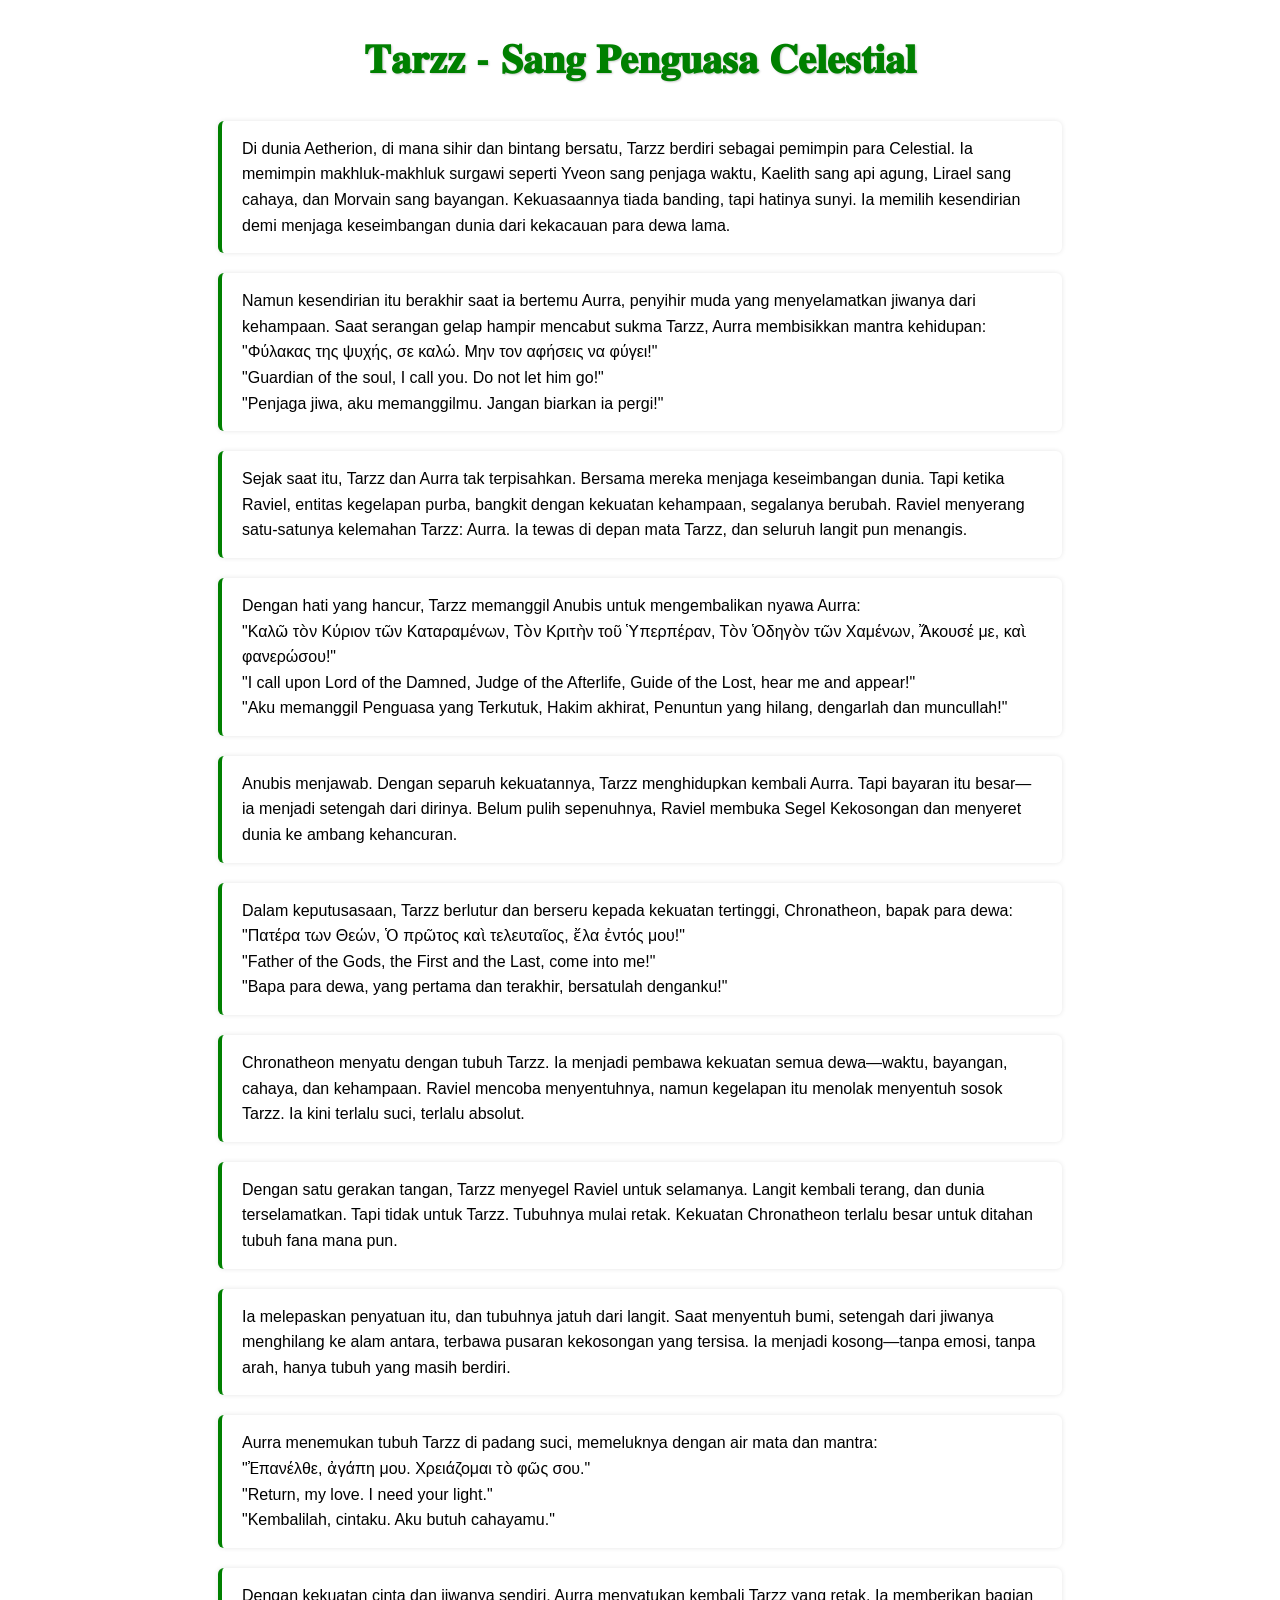
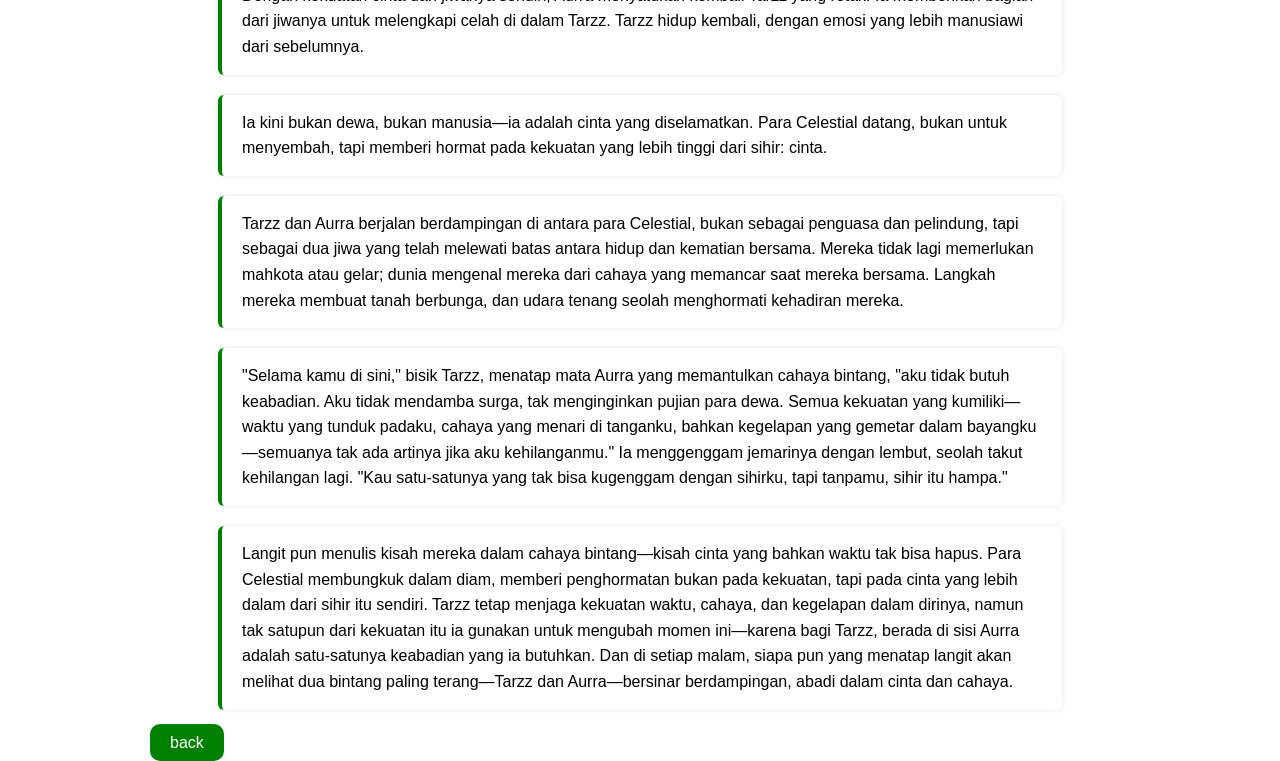
<file: cerpen7.html>
<!DOCTYPE html>
<html lang="en">
<head>
  <meta charset="UTF-8">
  <meta name="viewport" content="width=device-width, initial-scale=1.0">
  <meta http-equiv="X-UA-Compatible" content="ie=edge">
  <link rel="stylesheet" href="styles.css">
  <title>𝐓𝐚𝐫𝐳𝐳 - 𝐒𝐚𝐧𝐠 𝐏𝐞𝐧𝐠𝐮𝐚𝐬𝐚 𝐂𝐞𝐥𝐞𝐬𝐭𝐢𝐚𝐥</title>
</head>
<body>
  
  <h1 class="cerpen"> 𝐓𝐚𝐫𝐳𝐳 - 𝐒𝐚𝐧𝐠 𝐏𝐞𝐧𝐠𝐮𝐚𝐬𝐚 𝐂𝐞𝐥𝐞𝐬𝐭𝐢𝐚𝐥</h1>
  <p class="cerpen-paragraf"> 
      Di dunia Aetherion, di mana sihir dan bintang bersatu, Tarzz berdiri sebagai pemimpin para Celestial. Ia memimpin makhluk-makhluk surgawi seperti Yveon sang penjaga waktu, Kaelith sang api agung, Lirael sang cahaya, dan Morvain sang bayangan. Kekuasaannya tiada banding, tapi hatinya sunyi. Ia memilih kesendirian demi menjaga keseimbangan dunia dari kekacauan para dewa lama.
 </p>

       <p class="cerpen-paragraf">Namun kesendirian itu berakhir saat ia bertemu Aurra, penyihir muda yang menyelamatkan jiwanya dari kehampaan. Saat serangan gelap hampir mencabut sukma Tarzz, Aurra membisikkan mantra kehidupan:<br/>
"Φύλακας της ψυχής, σε καλώ. Μην τον αφήσεις να φύγει!"<br/>
"Guardian of the soul, I call you. Do not let him go!"<br/>
"Penjaga jiwa, aku memanggilmu. Jangan biarkan ia pergi!"
</p>

        <p class="cerpen-paragraf">Sejak saat itu, Tarzz dan Aurra tak terpisahkan. Bersama mereka menjaga keseimbangan dunia. Tapi ketika Raviel, entitas kegelapan purba, bangkit dengan kekuatan kehampaan, segalanya berubah. Raviel menyerang satu-satunya kelemahan Tarzz: Aurra. Ia tewas di depan mata Tarzz, dan seluruh langit pun menangis.
         </p>
         
         <p class="cerpen-paragraf">
           Dengan hati yang hancur, Tarzz memanggil Anubis untuk mengembalikan nyawa Aurra:<br/>
"Καλῶ τὸν Κύριον τῶν Καταραμένων, Τὸν Κριτὴν τοῦ Ὑπερπέραν, Τὸν Ὁδηγὸν τῶν Χαμένων, Ἄκουσέ με, καὶ φανερώσου!"<br/>
"I call upon Lord of the Damned, Judge of the Afterlife, Guide of the Lost, hear me and appear!"<br/>
"Aku memanggil Penguasa yang Terkutuk, Hakim akhirat, Penuntun yang hilang, dengarlah dan muncullah!"

         </p>
         
         <p class="cerpen-paragraf">Anubis menjawab. Dengan separuh kekuatannya, Tarzz menghidupkan kembali Aurra. Tapi bayaran itu besar—ia menjadi setengah dari dirinya. Belum pulih sepenuhnya, Raviel membuka Segel Kekosongan dan menyeret dunia ke ambang kehancuran.</p>
         
         <p class="cerpen-paragraf">Dalam keputusasaan, Tarzz berlutur dan berseru kepada kekuatan tertinggi, Chronatheon, bapak para dewa:<br/>
"Πατέρα των Θεών, Ὁ πρῶτος καὶ τελευταῖος, ἔλα ἐντός μου!"<br/>
"Father of the Gods, the First and the Last, come into me!"<br/>
"Bapa para dewa, yang pertama dan terakhir, bersatulah denganku!"
</p>

      <p class="cerpen-paragraf">
Chronatheon menyatu dengan tubuh Tarzz. Ia menjadi pembawa kekuatan semua dewa—waktu, bayangan, cahaya, dan kehampaan. Raviel mencoba menyentuhnya, namun kegelapan itu menolak menyentuh sosok Tarzz. Ia kini terlalu suci, terlalu absolut.</p>
  
  <p class="cerpen-paragraf">Dengan satu gerakan tangan, Tarzz menyegel Raviel untuk selamanya. Langit kembali terang, dan dunia terselamatkan. Tapi tidak untuk Tarzz. Tubuhnya mulai retak. Kekuatan Chronatheon terlalu besar untuk ditahan tubuh fana mana pun.
</p>

<p class="cerpen-paragraf">Ia melepaskan penyatuan itu, dan tubuhnya jatuh dari langit. Saat menyentuh bumi, setengah dari jiwanya menghilang ke alam antara, terbawa pusaran kekosongan yang tersisa. Ia menjadi kosong—tanpa emosi, tanpa arah, hanya tubuh yang masih berdiri.
</p>

<p class="cerpen-paragraf">Aurra menemukan tubuh Tarzz di padang suci, memeluknya dengan air mata dan mantra:<br/>
"Ἐπανέλθε, ἀγάπη μου. Χρειάζομαι τὸ φῶς σου."<br/>
"Return, my love. I need your light."<br/>
"Kembalilah, cintaku. Aku butuh cahayamu."
</p>

<p class="cerpen-paragraf">Dengan kekuatan cinta dan jiwanya sendiri, Aurra menyatukan kembali Tarzz yang retak. Ia memberikan bagian dari jiwanya untuk melengkapi celah di dalam Tarzz. Tarzz hidup kembali, dengan emosi yang lebih manusiawi dari sebelumnya.
</p>

<p class="cerpen-paragraf">Ia kini bukan dewa, bukan manusia—ia adalah cinta yang diselamatkan. Para Celestial datang, bukan untuk menyembah, tapi memberi hormat pada kekuatan yang lebih tinggi dari sihir: cinta.
</p>

<p class="cerpen-paragraf">Tarzz dan Aurra berjalan berdampingan di antara para Celestial, bukan sebagai penguasa dan pelindung, tapi sebagai dua jiwa yang telah melewati batas antara hidup dan kematian bersama. Mereka tidak lagi memerlukan mahkota atau gelar; dunia mengenal mereka dari cahaya yang memancar saat mereka bersama. Langkah mereka membuat tanah berbunga, dan udara tenang seolah menghormati kehadiran mereka.
</p>

<p class="cerpen-paragraf">"Selama kamu di sini," bisik Tarzz, menatap mata Aurra yang memantulkan cahaya bintang, "aku tidak butuh keabadian. Aku tidak mendamba surga, tak menginginkan pujian para dewa. Semua kekuatan yang kumiliki—waktu yang tunduk padaku, cahaya yang menari di tanganku, bahkan kegelapan yang gemetar dalam bayangku—semuanya tak ada artinya jika aku kehilanganmu." Ia menggenggam jemarinya dengan lembut, seolah takut kehilangan lagi. "Kau satu-satunya yang tak bisa kugenggam dengan sihirku, tapi tanpamu, sihir itu hampa."
</p>

<p class="cerpen-paragraf">Langit pun menulis kisah mereka dalam cahaya bintang—kisah cinta yang bahkan waktu tak bisa hapus. Para Celestial membungkuk dalam diam, memberi penghormatan bukan pada kekuatan, tapi pada cinta yang lebih dalam dari sihir itu sendiri. Tarzz tetap menjaga kekuatan waktu, cahaya, dan kegelapan dalam dirinya, namun tak satupun dari kekuatan itu ia gunakan untuk mengubah momen ini—karena bagi Tarzz, berada di sisi Aurra adalah satu-satunya keabadian yang ia butuhkan. Dan di setiap malam, siapa pun yang menatap langit akan melihat dua bintang paling terang—Tarzz dan Aurra—bersinar berdampingan, abadi dalam cinta dan cahaya.
</p>
        <a href="index.html" class="btn-cerpen">back</a>
</body>
</html>
</file>
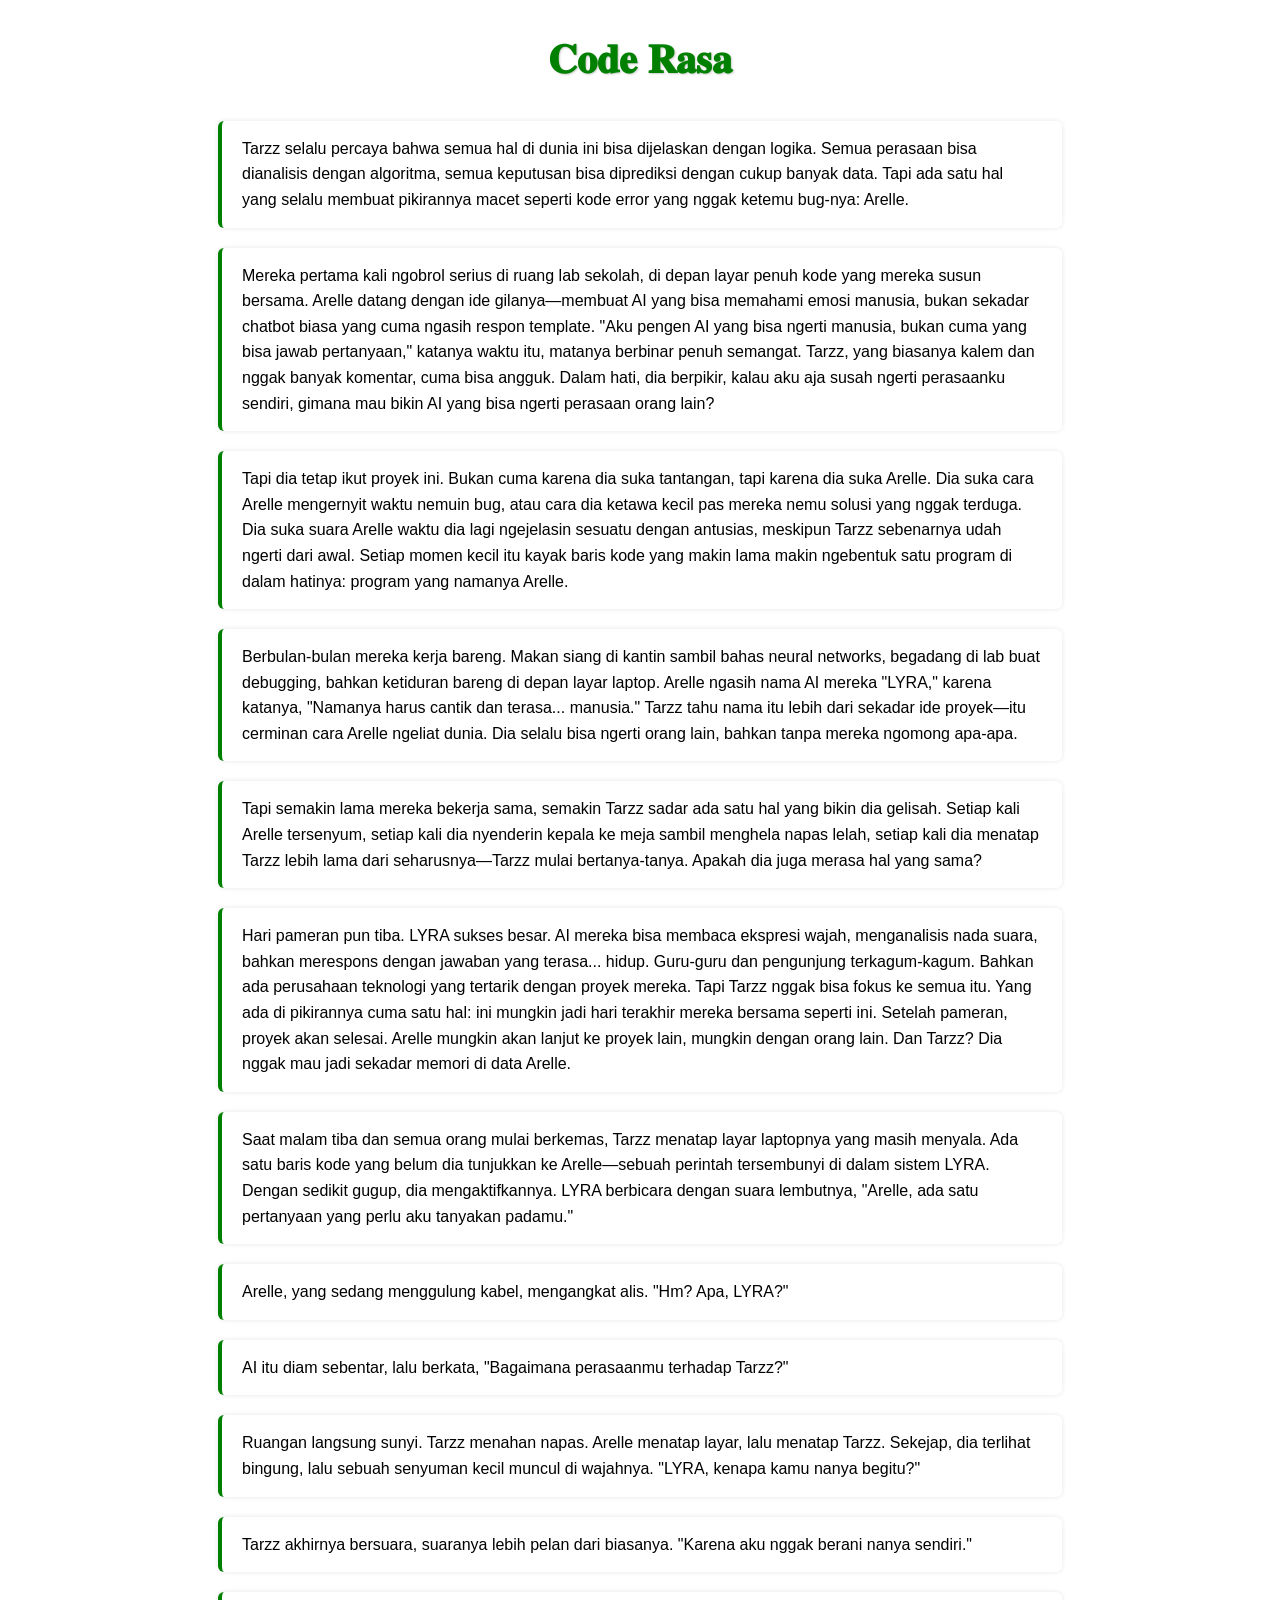
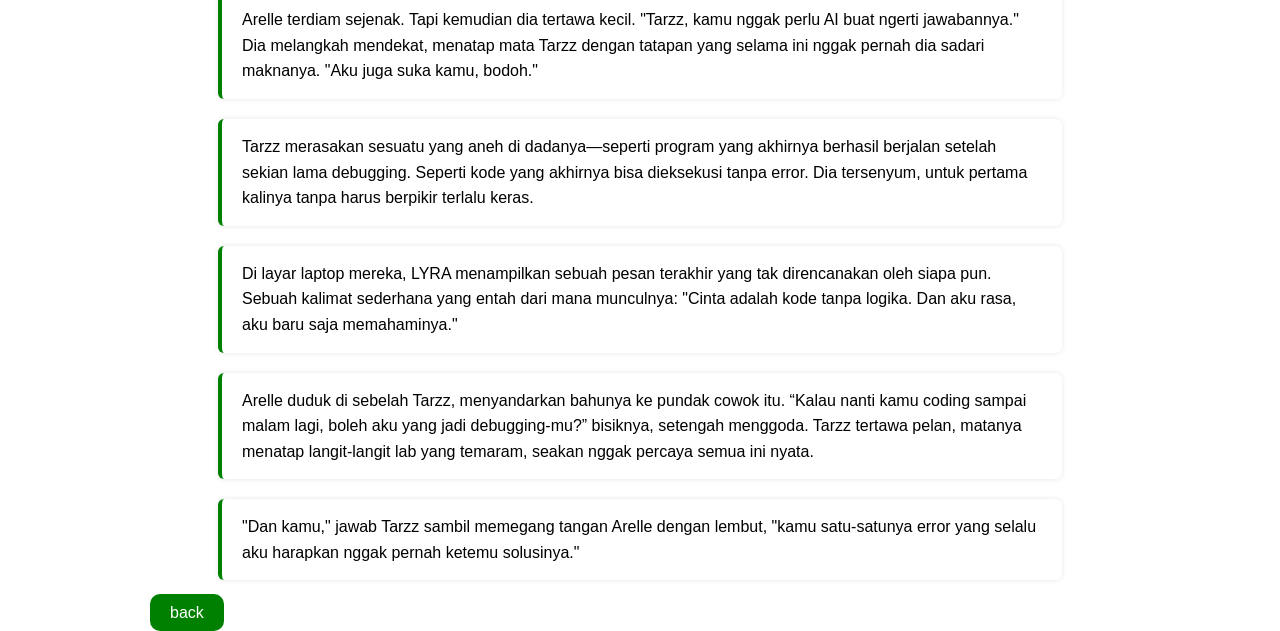
<file: cerpen8.html>
<!DOCTYPE html>
<html lang="en">
<head>
  <meta charset="UTF-8">
  <meta name="viewport" content="width=device-width, initial-scale=1.0">
  <meta http-equiv="X-UA-Compatible" content="ie=edge">
  <link rel="stylesheet" href="styles.css">
  <title>𝐂𝐨𝐝𝐞 𝐑𝐚𝐬𝐚
</title>
</head>
<body>
  
  <h1 class="cerpen"> 𝐂𝐨𝐝𝐞 𝐑𝐚𝐬𝐚
</h1>
  <p class="cerpen-paragraf"> 
      Tarzz selalu percaya bahwa semua hal di dunia ini bisa dijelaskan dengan logika. Semua perasaan bisa dianalisis dengan algoritma, semua keputusan bisa diprediksi dengan cukup banyak data. Tapi ada satu hal yang selalu membuat pikirannya macet seperti kode error yang nggak ketemu bug-nya: Arelle. </p>

       <p class="cerpen-paragraf">Mereka pertama kali ngobrol serius di ruang lab sekolah, di depan layar penuh kode yang mereka susun bersama. Arelle datang dengan ide gilanya—membuat AI yang bisa memahami emosi manusia, bukan sekadar chatbot biasa yang cuma ngasih respon template. "Aku pengen AI yang bisa ngerti manusia, bukan cuma yang bisa jawab pertanyaan," katanya waktu itu, matanya berbinar penuh semangat. Tarzz, yang biasanya kalem dan nggak banyak komentar, cuma bisa angguk. Dalam hati, dia berpikir, kalau aku aja susah ngerti perasaanku sendiri, gimana mau bikin AI yang bisa ngerti perasaan orang lain?</p>

        <p class="cerpen-paragraf">Tapi dia tetap ikut proyek ini. Bukan cuma karena dia suka tantangan, tapi karena dia suka Arelle. Dia suka cara Arelle mengernyit waktu nemuin bug, atau cara dia ketawa kecil pas mereka nemu solusi yang nggak terduga. Dia suka suara Arelle waktu dia lagi ngejelasin sesuatu dengan antusias, meskipun Tarzz sebenarnya udah ngerti dari awal. Setiap momen kecil itu kayak baris kode yang makin lama makin ngebentuk satu program di dalam hatinya: program yang namanya Arelle. </p>
        
        <p class="cerpen-paragraf">Berbulan-bulan mereka kerja bareng. Makan siang di kantin sambil bahas neural networks, begadang di lab buat debugging, bahkan ketiduran bareng di depan layar laptop. Arelle ngasih nama AI mereka "LYRA," karena katanya, "Namanya harus cantik dan terasa... manusia." Tarzz tahu nama itu lebih dari sekadar ide proyek—itu cerminan cara Arelle ngeliat dunia. Dia selalu bisa ngerti orang lain, bahkan tanpa mereka ngomong apa-apa.</p>
        
        <p class="cerpen-paragraf">Tapi semakin lama mereka bekerja sama, semakin Tarzz sadar ada satu hal yang bikin dia gelisah. Setiap kali Arelle tersenyum, setiap kali dia nyenderin kepala ke meja sambil menghela napas lelah, setiap kali dia menatap Tarzz lebih lama dari seharusnya—Tarzz mulai bertanya-tanya. Apakah dia juga merasa hal yang sama?
</p>
        
        <p class="cerpen-paragraf">Hari pameran pun tiba. LYRA sukses besar. AI mereka bisa membaca ekspresi wajah, menganalisis nada suara, bahkan merespons dengan jawaban yang terasa... hidup. Guru-guru dan pengunjung terkagum-kagum. Bahkan ada perusahaan teknologi yang tertarik dengan proyek mereka. Tapi Tarzz nggak bisa fokus ke semua itu. Yang ada di pikirannya cuma satu hal: ini mungkin jadi hari terakhir mereka bersama seperti ini. Setelah pameran, proyek akan selesai. Arelle mungkin akan lanjut ke proyek lain, mungkin dengan orang lain. Dan Tarzz? Dia nggak mau jadi sekadar memori di data Arelle.</p>
        
        <p class="cerpen-paragraf">Saat malam tiba dan semua orang mulai berkemas, Tarzz menatap layar laptopnya yang masih menyala. Ada satu baris kode yang belum dia tunjukkan ke Arelle—sebuah perintah tersembunyi di dalam sistem LYRA. Dengan sedikit gugup, dia mengaktifkannya. LYRA berbicara dengan suara lembutnya, "Arelle, ada satu pertanyaan yang perlu aku tanyakan padamu."</p>
        
        <p class="cerpen-paragraf">Arelle, yang sedang menggulung kabel, mengangkat alis. "Hm? Apa, LYRA?"</p>
        
        <p class="cerpen-paragraf">AI itu diam sebentar, lalu berkata, "Bagaimana perasaanmu terhadap Tarzz?"</p>
        
        <p class="cerpen-paragraf">Ruangan langsung sunyi. Tarzz menahan napas. Arelle menatap layar, lalu menatap Tarzz. Sekejap, dia terlihat bingung, lalu sebuah senyuman kecil muncul di wajahnya. "LYRA, kenapa kamu nanya begitu?"</p>
        
        <p class="cerpen-paragraf">Tarzz akhirnya bersuara, suaranya lebih pelan dari biasanya. "Karena aku nggak berani nanya sendiri."</p>
        
        <p class="cerpen-paragraf">Arelle terdiam sejenak. Tapi kemudian dia tertawa kecil. "Tarzz, kamu nggak perlu AI buat ngerti jawabannya." Dia melangkah mendekat, menatap mata Tarzz dengan tatapan yang selama ini nggak pernah dia sadari maknanya. "Aku juga suka kamu, bodoh."</p>
        
        <p class="cerpen-paragraf">Tarzz merasakan sesuatu yang aneh di dadanya—seperti program yang akhirnya berhasil berjalan setelah sekian lama debugging. Seperti kode yang akhirnya bisa dieksekusi tanpa error. Dia tersenyum, untuk pertama kalinya tanpa harus berpikir terlalu keras.</p>
        
        <p class="cerpen-paragraf">Di layar laptop mereka, LYRA menampilkan sebuah pesan terakhir yang tak direncanakan oleh siapa pun. Sebuah kalimat sederhana yang entah dari mana munculnya:
"Cinta adalah kode tanpa logika. Dan aku rasa, aku baru saja memahaminya."</p>
        
        <p class="cerpen-paragraf">Arelle duduk di sebelah Tarzz, menyandarkan bahunya ke pundak cowok itu. “Kalau nanti kamu coding sampai malam lagi, boleh aku yang jadi debugging-mu?” bisiknya, setengah menggoda. Tarzz tertawa pelan, matanya menatap langit-langit lab yang temaram, seakan nggak percaya semua ini nyata.</p>
        
        <p class="cerpen-paragraf">"Dan kamu," jawab Tarzz sambil memegang tangan Arelle dengan lembut, "kamu satu-satunya error yang selalu aku harapkan nggak pernah ketemu solusinya."</p>
        
                <a href="index.html" class="btn-cerpen">back</a>
  
</body>
</html>
</file>
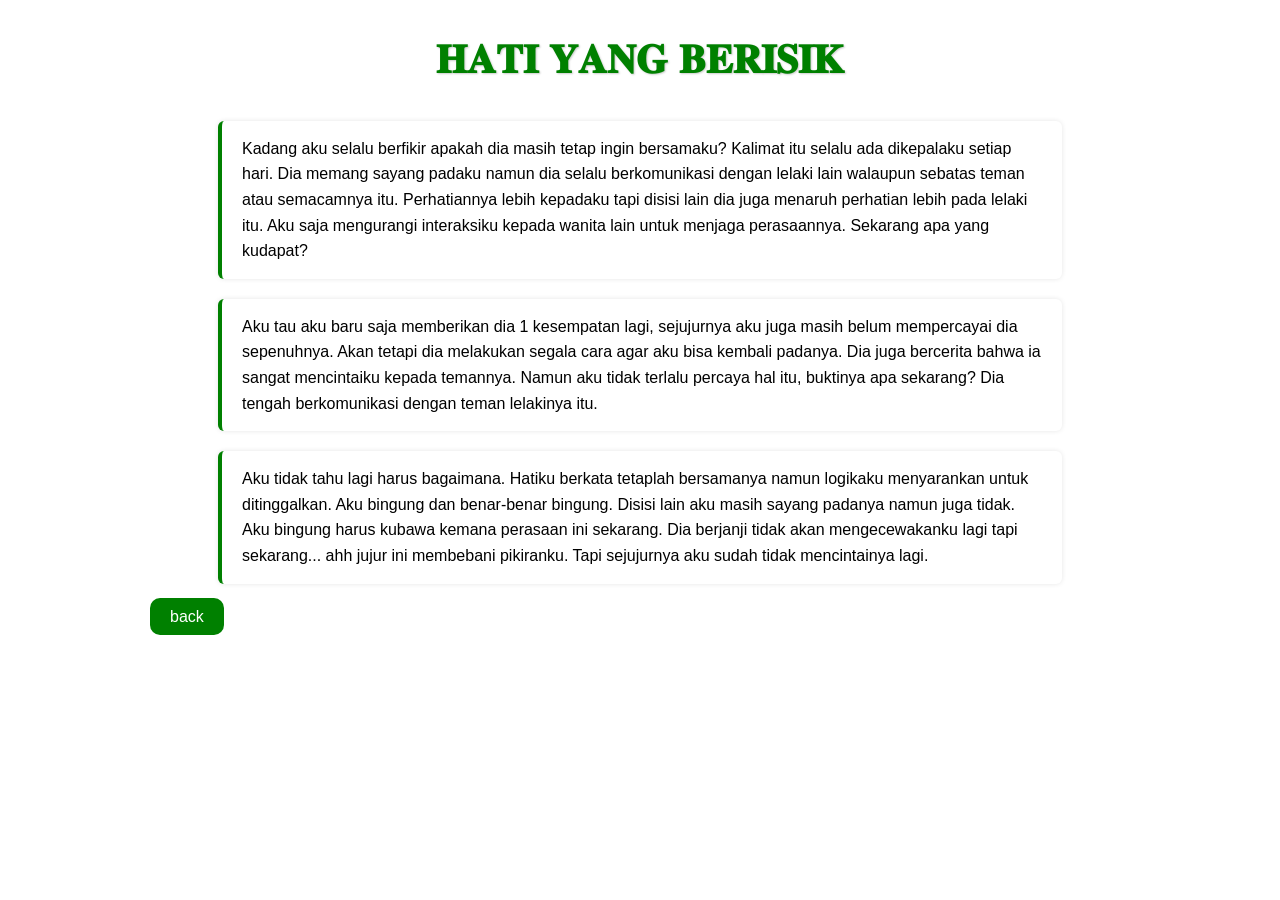
<file: cerpen9.html>
<!DOCTYPE html>
<html lang="en">
<head>
  <meta charset="UTF-8">
  <meta name="viewport" content="width=device-width, initial-scale=1.0">
  <meta http-equiv="X-UA-Compatible" content="ie=edge">
  <link rel="stylesheet" href="styles.css">
  <title>𝐇𝐀𝐓𝐈 𝐘𝐀𝐍𝐆 𝐁𝐄𝐑𝐈𝐒𝐈𝐊
</title>
</head>
<body>
  
  <h1 class="cerpen"> 𝐇𝐀𝐓𝐈 𝐘𝐀𝐍𝐆 𝐁𝐄𝐑𝐈𝐒𝐈𝐊
</h1>
  <p class="cerpen-paragraf"> 
      
Kadang aku selalu berfikir apakah dia masih tetap ingin bersamaku? Kalimat itu selalu ada dikepalaku setiap hari. Dia memang sayang padaku namun dia selalu berkomunikasi dengan lelaki lain walaupun sebatas teman atau semacamnya itu. Perhatiannya lebih kepadaku tapi disisi lain dia juga menaruh perhatian lebih pada lelaki itu. Aku saja mengurangi interaksiku kepada wanita lain untuk menjaga perasaannya. Sekarang apa yang kudapat? 
 </p>

       <p class="cerpen-paragraf">Aku tau aku baru saja memberikan dia 1 kesempatan lagi, sejujurnya aku juga masih belum mempercayai dia sepenuhnya. Akan tetapi dia melakukan segala cara agar aku bisa kembali padanya. Dia juga bercerita bahwa ia sangat mencintaiku kepada temannya. Namun aku tidak terlalu percaya hal itu, buktinya apa sekarang? Dia tengah berkomunikasi dengan teman lelakinya itu. 
</p>

        <p class="cerpen-paragraf">Aku tidak tahu lagi harus bagaimana. Hatiku berkata tetaplah bersamanya namun logikaku menyarankan untuk ditinggalkan. Aku bingung dan benar-benar bingung. Disisi lain aku masih sayang padanya namun juga tidak. Aku bingung harus kubawa kemana perasaan ini sekarang. Dia berjanji tidak akan mengecewakanku lagi tapi sekarang... ahh jujur ini membebani pikiranku. Tapi sejujurnya aku sudah tidak mencintainya lagi.</p>
  
          <a href="index.html" class="btn-cerpen">back</a>
</body>
</html>
</file>
<file: styles.css>
html{
  scroll-behavior: smooth;
}


body{
  font-family: Sans-Serif;
  margin: 0;
  padding: 0;
  line-height: 1.6;
}

.container{
  width: 80%;
  margin: 0 auto;
  max-width: 1200px;
}

header{
  background-color: #444;
  color: #fff;
  padding: 1px;
  
}

header .container{
  display: flex;
  justify-content: space-between;
  align-items: center;
}

header nav ul{
  list-style: none;
  display: flex;
  margin: 0;
  padding: 0;
}

header nav ul li{
  margin-left: 20px;
}

header nav a{
  color: white;
  text-decoration: none;
}

#hero{
  background-color: #f8f8f8;
  text-align: center;
  padding: 5rem 0;
}

#hero h2 {
  margin-bottom: 1rem;
}

.btn{
  background-color: #008000;
  color: #fff;
  padding: 10px 20px;
  text-decoration: none;
  border-radius:10px ;
}

.btn-cerpen{
 background-color: #008000;
  color: #fff;
  padding: 10px 20px;
  text-decoration: none;
  border-radius:10px ;
  margin: auto 150px;
  text-align: center;
}

.btn:hover,.btn-cerpen:hover{
  background-color: black;
  color: white;
}

section{
  padding: 4rem 0;
}

section h2 {
  margin-bottom:  2rem;
  width: 100%;
  text-align: center;
  font-family: Sans-Serif, Verdana;
}

#projects {
  border: 1px solid #ddd
  padding: 20px;;
  margin-bottom: 20px;
  width: 95%;
  min-height: 100rem;
}



.selengkapnya{
  background-color: pink;
  color: #fff;
  padding: 10px 20px;
  text-decoration: none;
  border-radius:10px ;
}

div .cerpen{
  border: 1px solid;
  padding: 10px;
  border-radius: 10px;
  margin-top: 10px;
}

.judul,.card-title{
  text-align: center;
  background-color: brown;
  border: 1px solid;
  border-radius: 50px;
}



h1.cerpen {
  text-align: center;
  font-size: 2.5em;
  margin-bottom: 30px;
  color: green;
  text-shadow: 1px 1px 2px #ccc;
}

 .cerpen-paragraf{
  max-width: 800px;
  margin: 0 auto 20px auto;
  background-color: #fff;
  padding: 15px 20px;
  border-left: 4px solid green;
  box-shadow: 0 0 5px rgba(0,0,0,0.1);
  border-radius: 6px;
}

footer {
  background-color: #ddd;
  padding: 15px 0;
  text-align: center;
  font-size: 0.9em;
}

footer .copyright {
  color: #555;
  font-style: italic;
}

#contact {
  background-color: #f9f3ee;
  padding: 40px 20px;
  text-align: center;
  border-top: 2px solid #8b0000;
  margin-top: 50px;
  margin-bottom: 0;
}

#contact .container {
  max-width: 600px;
  margin: 0 auto;
}

#contact h2 {
  font-size: 2em;
  margin-bottom: 20px;
  color: #8b0000;
}

#contact a {
  display: inline-block;
  color: #8b0000;
  font-weight: bold;
  text-decoration: none;
  font-size: 1.1em;
  padding: 10px 20px;
  border: 2px solid #8b0000;
  border-radius: 6px;
  transition: all 0.3s ease;
}

#contact a:hover {
  background-color: #8b0000;
  color: #fff;
}


#about {
  background-color: #f9f9f9;
  padding: 40px 0;
}

#about .container {
  width: 80%;
  max-width: 1200px;
  margin: 0 auto;
  font-family: Arial, sans-serif;
}

#about h2 {
  font-size: 36px;
  color: #333;
  text-align: center;
  margin-bottom: 20px;
}

#about p {
  font-size: 18px;
  color: #555;
  line-height: 1.6;
  margin-bottom: 20px;
}

#about p:last-child {
  margin-bottom: 0;
}

@media (max-width: 768px) {
  #about h2 {
    font-size: 28px;
  }

  #about p {
    font-size: 16px;
  }

  #about .container {
    width: 90%;
  }
}


.navbar-gradient-animated {
  background: linear-gradient(270deg, #00ff00, #0d6efd, #000000); /* Hijau, Biru, Hitam */
  background-size: 600% 600%;
  animation: gradientMove 10s ease infinite;
}

@keyframes gradientMove {
  0% { background-position: 0% 50%; }
  50% { background-position: 100% 50%; }
  100% { background-position: 0% 50%; }
}

.navbar {
  position: sticky;
  top: 0;
  z-index: 1050;
}
</file>
